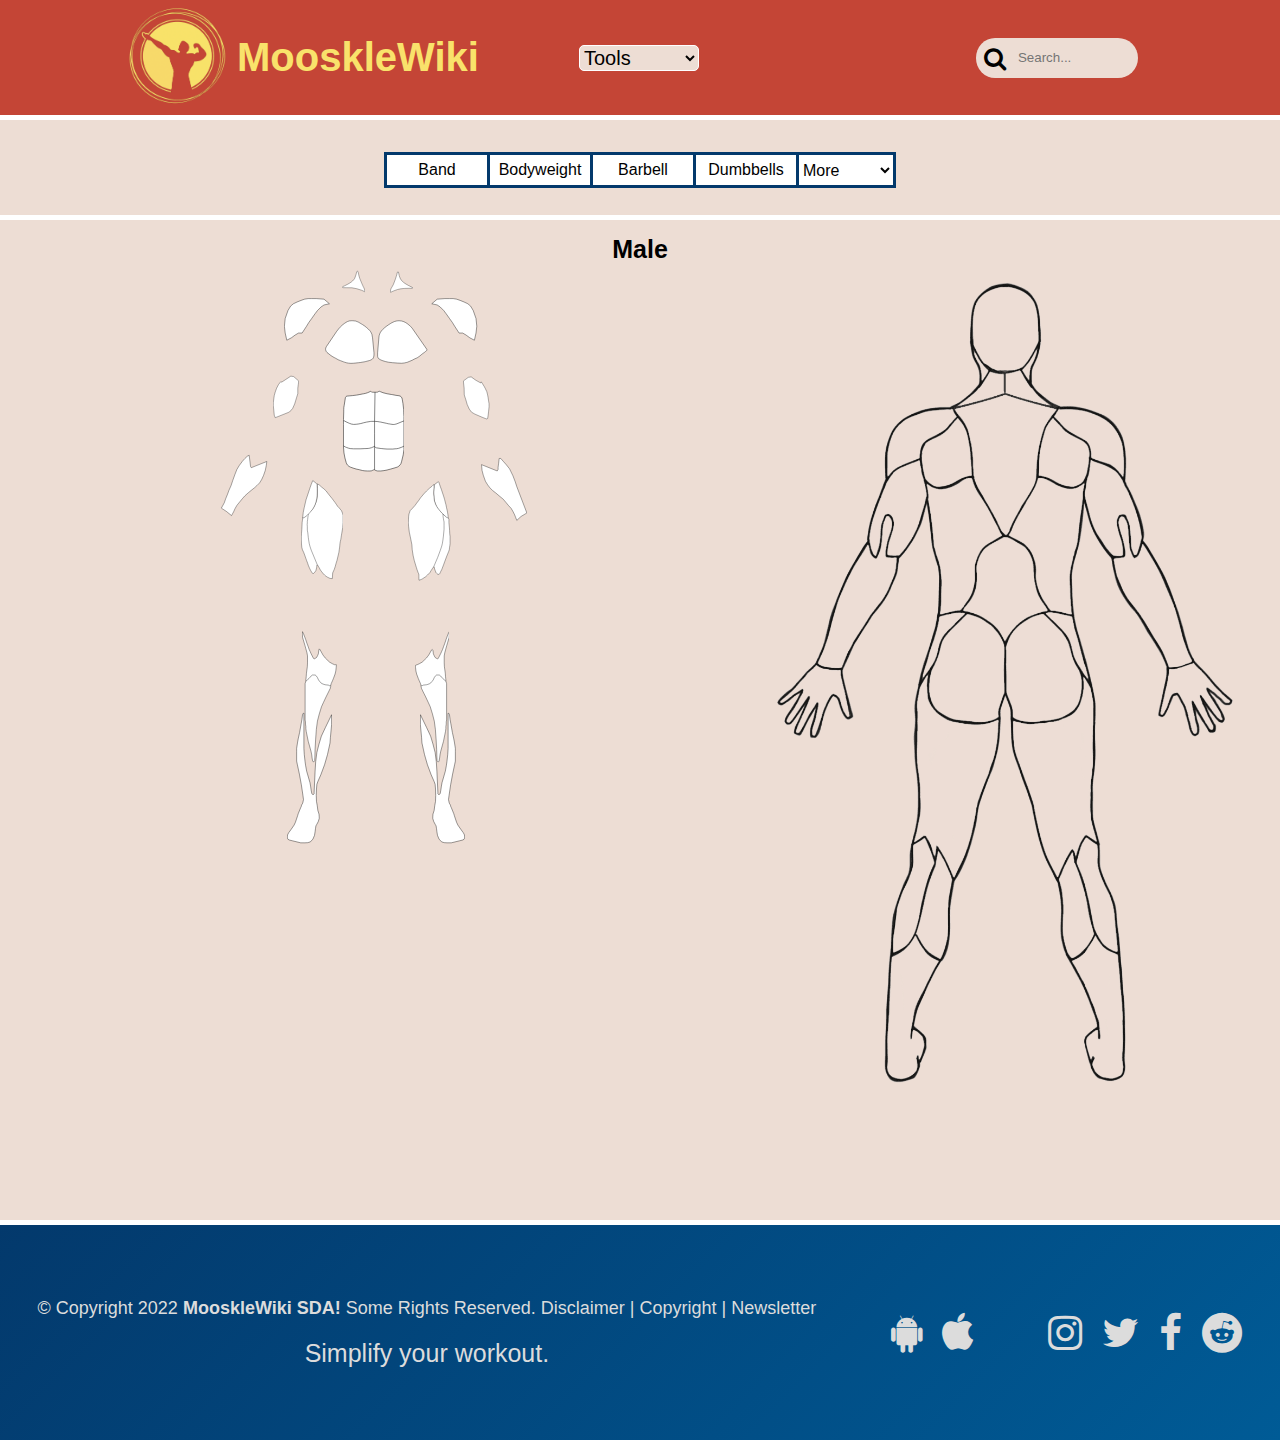
<file: index.html>
<!DOCTYPE html>
<html lang="en">
<head>
    <meta charset="UTF-8">
    <meta http-equiv="X-UA-Compatible" content="IE=edge">
    <meta name="viewport" content="width=device-width, initial-scale=1.0">
    <title>MooskleWiki</title>
    <link rel="icon" type="image/x-icon" href="./Screen_Shot_2022-08-16_at_16.37.59-removebg-preview.png">
    <link rel="stylesheet" href="./muscle.css">
    <link rel="stylesheet" href="https://cdnjs.cloudflare.com/ajax/libs/font-awesome/4.7.0/css/font-awesome.min.css">

</head>
<body>
    <div class="container">
        <header>
            <div class="logo">
                <div class="mnlogo">
                    <a href="./index.html"><img src="./Screen_Shot_2022-08-16_at_16.37.59-removebg-preview.png" alt="" class="MainLogo"></a>
                    <h1 style="color:#F9E26B; font-size: 40px;">MooskleWiki</h1>
                </div>
                <div class="menus">
                    <select name="" id="slct">
                        <option class="tools" value="">Tools</option>
                        <option class="tools" value="">Calorie</option>
                        <option class="tools" value="">Macro</option>
                    </select>
                </div>
            </div>
            <div class="searchContainer">
                <i style="font-size:24px" class="fa glass">&#xf002;</i>
                <input type="text" id="srch" placeholder="Search...">
            </div>
        </header>
        <main>
            <div class="topmain">
                
                <div class="type">
                    <div class="box">Band</div>
                    <div class="box">Bodyweight</div>
                    <div class="box">Barbell</div>
                    <div class="box">Dumbbells</div>
                    <select name="" class="BoxTwo">
                        <option value="">More</option>
                        <option value="">Featured</option>
                        <option value="">Ketllebells</option>
                        <option value="">Cables</option>
                        <option value="">Stretches</option>
                    </select>
                </div>
            </div>

            <div class="malefigures"> 
                <div class="sex">
                    <p class="huis pos">Male</p>
                </div>                
                
                <a href="./Traps.html">
                    <svg class="leftshouldermuscle" width="75" height="69" viewBox="0 0 75 69" fill="none"
                    xmlns="http://www.w3.org/2000/svg">
                    <path
                        d="M53 6L52.4594 3.11676C52.087 1.13064 49.5445 0.514237 48.3039 2.10931C48.1035 2.36693 47.9591 2.66355 47.88 2.98018L46 10.5L45.4653 12.6389C44.4904 16.5382 43.1632 20.3409 41.5 24C39.5104 27.3159 37.0523 30.3271 34.2017 32.9401L32.5 34.5L24.5 40L17.5 44L8.5 48.5L2.5 51C0.760554 51.9366 1.40632 54.5741 3.38172 54.6011L14.25 54.75L32.5 55C37.8262 55.6658 43.0963 56.7212 48.2681 58.1578L49.5 58.5L63.5178 62.8504C63.8389 62.95 64.1523 63.0725 64.4558 63.2171L73.5971 67.5701C74.0161 67.7696 74.5 67.4641 74.5 67L74.4515 66.6119C74.1509 64.2076 73.6657 61.8299 73 59.5L71 54.5L69 51L67.5 47.5L65 42L58 25L55.5 17L54 10.5L53 6Z"
                        fill="white" stroke="black" />
                    </svg>

                    <svg class="rightshouldermuscle" width="75" height="70" viewBox="0 0 75 70" fill="none"
                        xmlns="http://www.w3.org/2000/svg">
                        <path
                        d="M23 7L24.3731 2.60601C24.8021 1.23342 26.6609 1.03163 27.3744 2.28021C27.4576 2.42588 27.5181 2.58342 27.5538 2.74736L30 14L31.479 18.7329C32.1579 20.9053 33.057 23.0026 34.1623 24.9921C36.3644 28.9559 39.3503 32.4298 42.9383 35.2023L48.5 39.5L59.5 46L73.4124 52.9562C74.5078 53.5039 74.3583 55.1119 73.1808 55.4483C73.0609 55.4826 72.9367 55.5 72.8119 55.5H62L46.5 56L42.8133 56.2836C36.6191 56.7601 30.4858 57.8373 24.5 59.5L12 64L1.91037 68.5862C1.48403 68.78 1 68.4683 1 68V67.6401C1 65.2251 1.33657 62.822 2 60.5L4 55.5L6 52L8 48.5L11 43L17.5 26L20 18L22 11.5L23 7Z"
                        fill="white" stroke="black" />
                    </svg>
                </a>


                
                <a href="./Shoulders.html">
                    <svg class="leftshoulder" width="116" height="107" viewBox="0 0 116 107" fill="none"
                    xmlns="http://www.w3.org/2000/svg">
                    <path
                        d="M114 14L100.5 2.5L81 1H69.5H60.5L51.5 2.5L43 5.5L33 9.5L23.5 14L16.5 20L10 31L3 51L1 70.5L3 87.5L7 105.5L18.5 99.5L28 92.5L36.5 87.5H45.5L56.5 70.5L62 61.5L69.5 51L78 39L84 31L93 22L100.5 17L114 14Z"
                        fill="white" stroke="black" />
                    </svg>
                    <svg class="rightshoulder" width="116" height="107" viewBox="0 0 116 107" fill="none"
                        xmlns="http://www.w3.org/2000/svg">
                        <path
                            d="M2 14L15.5 2.5L35 1H46.5H55.5L64.5 2.5L73 5.5L83 9.5L92.5 14L99.5 20L106 31L113 51L115 70.5L113 87.5L109 105.5L97.5 99.5L88 92.5L79.5 87.5H70.5L59.5 70.5L54 61.5L46.5 51L38 39L32 31L23 22L15.5 17L2 14Z"
                            fill="white" stroke="black" />
                    </svg>
                </a>

                <a href="./Chest.html">
                    <svg class="boobs" width="255" height="108" viewBox="0 0 255 108" fill="none" xmlns="http://www.w3.org/2000/svg">
                        <path d="M29.4433 27.0186L3.35235 65.5878C0.272351 70.1409 0.971863 76.2596 5 80L12.5 86C15.824 88.6592 19.4197 90.9598 23.2271 92.8636L26.5 94.5L32.5 98L38.5 100.5L46.5 103.5L48.549 104.232C51.8408 105.407 55.2457 106.238 58.7091 106.71C62.5568 107.235 66.4523 107.314 70.3182 106.946L75 106.5L84 105.5L87.846 105.115C91.9433 104.706 96.0053 103.999 100 103C103.661 102.334 107.261 101.371 110.764 100.12L112.5 99.5L115.491 98.1403C117.135 97.3933 118.552 96.2266 119.602 94.7576C120.197 93.9239 120.665 93.0058 120.989 92.0339L121.221 91.3357C121.737 89.7887 122 88.1686 122 86.5379V81L118.396 43.6041C118.132 40.8718 117.666 38.163 117 35.5L116.483 33.9497C115.831 31.992 114.92 30.13 113.775 28.4129C112.927 27.1407 111.955 25.9555 110.874 24.8743L108 22L103 17.5L98.5 14L94 11L93.5796 10.7058C90.5307 8.57148 87.3288 6.66441 84 5L81.6075 3.80375C79.8744 2.93719 78.0516 2.2629 76.1718 1.79294C74.0652 1.2663 71.902 1 69.7306 1H68H65.411C63.8085 1 62.2108 1.17538 60.6464 1.52302C59.219 1.84021 57.8269 2.29915 56.4907 2.89301L56.0676 3.08108C54.6917 3.69259 53.3702 4.41986 52.1174 5.25505L48 8C44.3409 10.6612 40.9302 13.6483 37.8098 16.9247L36.2623 18.5496C33.7584 21.1786 31.4776 24.0114 29.4433 27.0186Z" fill="white"/>
                        <path d="M134.333 41.4776L131 81V89L131.099 89.9917C131.355 92.5462 132.669 94.8767 134.723 96.417C135.239 96.8046 135.796 97.1365 136.382 97.4072L142 100C147.321 101.995 152.822 103.47 158.428 104.405L159 104.5L168 105.5L181 106.5L191 107C195.324 106.667 199.609 105.938 203.799 104.82L205 104.5L211 102L217 99.5L222.5 96.5L227 94.5C228.983 93.8392 230.824 92.8134 232.429 91.4756L233 91L236 89L239.5 86C240.83 84.6699 242.288 83.4745 243.853 82.4311L244.5 82L247.5 80L250.5 77.5L252.708 75.7336C252.902 75.5785 253.075 75.3995 253.224 75.2009C253.986 74.1854 254.011 72.7963 253.287 71.7537L217 19.5L213.5 15.5L213.041 15.0414C211.017 13.0173 208.829 11.1638 206.5 9.5L201.5 6L201.216 5.82945C198.092 3.95541 194.687 2.59717 191.132 1.807L190.561 1.68025C188.526 1.22811 186.448 1 184.364 1C182.791 1 181.22 1.13 179.668 1.38867L178.69 1.55173C176.899 1.85012 175.135 2.2883 173.413 2.86226C171.144 3.61873 168.959 4.60751 166.892 5.81286L164 7.5L158.5 11L153.5 14.5L149 18L144 22.5L143.64 22.8599C141.225 25.2749 139.159 28.0146 137.5 31L136.369 33.5459C135.791 34.8462 135.326 36.1941 134.981 37.5746C134.661 38.8561 134.444 40.1613 134.333 41.4776Z" fill="white"/>
                        <path d="M29.4433 27.0186L3.35235 65.5878C0.272351 70.1409 0.971863 76.2596 5 80L12.5 86C15.824 88.6592 19.4197 90.9598 23.2271 92.8636L26.5 94.5L32.5 98L38.5 100.5L46.5 103.5L48.549 104.232C51.8408 105.407 55.2457 106.238 58.7091 106.71C62.5568 107.235 66.4523 107.314 70.3182 106.946L75 106.5L84 105.5L87.846 105.115C91.9433 104.706 96.0053 103.999 100 103C103.661 102.334 107.261 101.371 110.764 100.12L112.5 99.5L115.491 98.1403C117.135 97.3933 118.552 96.2266 119.602 94.7576C120.197 93.9239 120.665 93.0058 120.989 92.0339L121.221 91.3357C121.737 89.7887 122 88.1686 122 86.5379V81L118.396 43.6041C118.132 40.8718 117.666 38.163 117 35.5L116.483 33.9497C115.831 31.992 114.92 30.13 113.775 28.4129C112.927 27.1407 111.955 25.9555 110.874 24.8743L108 22L103 17.5L98.5 14L94 11L93.5796 10.7058C90.5307 8.57148 87.3288 6.66441 84 5L81.6075 3.80375C79.8744 2.93719 78.0516 2.2629 76.1718 1.79294C74.0652 1.2663 71.902 1 69.7306 1H68H65.411C63.8085 1 62.2108 1.17538 60.6464 1.52302C59.219 1.84021 57.8269 2.29915 56.4907 2.89301L56.0676 3.08108C54.6917 3.69259 53.3702 4.41986 52.1174 5.25505L48 8C44.3409 10.6612 40.9302 13.6483 37.8098 16.9247L36.2623 18.5496C33.7584 21.1786 31.4776 24.0114 29.4433 27.0186Z" stroke="black"/>
                        <path d="M134.333 41.4776L131 81V89L131.099 89.9917C131.355 92.5462 132.669 94.8767 134.723 96.417C135.239 96.8046 135.796 97.1365 136.382 97.4072L142 100C147.321 101.995 152.822 103.47 158.428 104.405L159 104.5L168 105.5L181 106.5L191 107C195.324 106.667 199.609 105.938 203.799 104.82L205 104.5L211 102L217 99.5L222.5 96.5L227 94.5C228.983 93.8392 230.824 92.8134 232.429 91.4756L233 91L236 89L239.5 86C240.83 84.6699 242.288 83.4745 243.853 82.4311L244.5 82L247.5 80L250.5 77.5L252.708 75.7336C252.902 75.5785 253.075 75.3995 253.224 75.2009C253.986 74.1854 254.011 72.7963 253.287 71.7537L217 19.5L213.5 15.5L213.041 15.0414C211.017 13.0173 208.829 11.1638 206.5 9.5L201.5 6L201.216 5.82945C198.092 3.95541 194.687 2.59717 191.132 1.807L190.561 1.68025C188.526 1.22811 186.448 1 184.364 1C182.791 1 181.22 1.13 179.668 1.38867L178.69 1.55173C176.899 1.85012 175.135 2.2883 173.413 2.86226C171.144 3.61873 168.959 4.60751 166.892 5.81286L164 7.5L158.5 11L153.5 14.5L149 18L144 22.5L143.64 22.8599C141.225 25.2749 139.159 28.0146 137.5 31L136.369 33.5459C135.791 34.8462 135.326 36.1941 134.981 37.5746C134.661 38.8561 134.444 40.1613 134.333 41.4776Z" stroke="black"/>
                    </svg>
                </a>

                

                <a href="./Biceps.html">
                    <svg class="leftbicep" width="83" height="134" viewBox="0 0 83 134" fill="none"
                    xmlns="http://www.w3.org/2000/svg">
                    <path
                    d="M56.5 1L65.5 2.5L81.5 16.5L80 27.5L78.5 39V56.5L75 67.5L72 77.5L68.5 89L62 103.5L52 114.5L7 132.5L4 124.5L2.5 108.5L1 94.5V85L2.5 73L4 62.5L7 51.5L11.5 39L17.5 27.5L25 18L27.5 20L56.5 1Z"
                    fill="white" stroke="black" />
                    </svg>

                    <svg class="rightbicep" width="82" height="134" viewBox="0 0 82 134" fill="none"
                        xmlns="http://www.w3.org/2000/svg">
                        <path
                            d="M16.5 2.5L25.5 1L40 11.5L55.5 20L57 16.5L61 22.5L66 30.5L69.5 37L74.5 47.5L77 57.5L78.5 66L80 76L81.5 85V94.5L80 108.5L78.5 122L77 131L74.5 132.5L69.5 131L59.5 127L48 122L37.5 117.5L27 111.5L19.5 101.5L13 87L9 73L4 57.5L3.5 35.5L1 14L16.5 2.5Z"
                            fill="white" stroke="black" />
                    </svg>
                </a>

                <a href="./boobs.html">
                    <svg class="sixpack" width="127" height="168" viewBox="0 0 127 168" fill="none"
                    xmlns="http://www.w3.org/2000/svg">
                    <path
                        d="M125 133.5L121.5 148C120.557 152.715 117.427 156.701 113.069 158.734L112.5 159L106 161L99 163L91.5 165L91.3523 165.034C87.1234 166.01 82.8273 166.667 78.5 167H72.5L71.182 166.854C69.1035 166.623 67.1331 165.806 65.5 164.5H64.7533C63.6184 164.5 62.5172 164.886 61.631 165.595C60.8922 166.186 60.0009 166.555 59.0606 166.66L56 167H51C47.3408 167 43.689 166.671 40.0888 166.016L40 166L34.5 164.5L27.5 163L21 161L15.5 159C11.1172 157.435 7.78394 153.815 6.58478 149.318L6.5 149L4 140L2 129.5L1 117V115V70.5V62.5V60.5L1.5 44.5V39.6098C1.5 36.5458 1.83533 33.491 2.5 30.5L4.95413 14.9572C5.26848 12.9663 6.98447 11.5 9 11.5L14 11L19.5 10.5L28 9.5L33.5 8.5L41 7L42.7862 6.70231C45.5888 6.2352 48.3396 5.49765 51 4.5L57.2408 1.82539C57.6671 1.64267 58.162 1.82394 58.3695 2.23882C58.4542 2.40835 58.5917 2.54582 58.7612 2.63059L59.6709 3.08541C60.2162 3.35806 60.8174 3.5 61.4271 3.5H66.5H69.4794C69.8259 3.5 70.1718 3.47137 70.5136 3.4144L72.1674 3.13878C72.7018 3.0497 73.1814 2.75815 73.5065 2.32468C74.0896 1.54724 75.1288 1.26946 76.022 1.65227L78 2.5L83 4.5C88.6587 6.1643 94.4346 7.40017 100.279 8.19711L102.5 8.5L110 10L116.027 10.7233C119.79 11.1748 122.709 14.2216 123 18L124.5 27L126 40V46L126.5 53.5V61.5V63V115.5V122.5L125 133.5Z"
                        fill="white" />
                    <path
                        d="M66.5 3.5H69.4794C69.8259 3.5 70.1718 3.47137 70.5137 3.4144L72.1674 3.13878C72.7018 3.0497 73.1814 2.75815 73.5065 2.32468V2.32468C74.0896 1.54724 75.1288 1.26946 76.022 1.65227L78 2.5L83 4.5V4.5C88.6587 6.1643 94.4346 7.40017 100.279 8.19711L102.5 8.5L110 10L116.027 10.7233C119.79 11.1748 122.709 14.2216 123 18V18L124.5 27L126 40V46L126.5 53.5V61.5V63M66.5 3.5L65.5 64M66.5 3.5H61.4271C60.8174 3.5 60.2162 3.35806 59.6709 3.08541L58.7612 2.63059C58.5917 2.54582 58.4542 2.40835 58.3695 2.23882V2.23882C58.162 1.82394 57.6672 1.64267 57.2408 1.82539L51 4.5V4.5C48.3396 5.49765 45.5888 6.2352 42.7862 6.70231L41 7L33.5 8.5L28 9.5L19.5 10.5L14 11L9 11.5V11.5C6.98447 11.5 5.26848 12.9663 4.95413 14.9572L2.5 30.5V30.5C1.83533 33.491 1.5 36.5458 1.5 39.6098V44.5L1 60.5V62.5M65.5 164.5H64.7533C63.6184 164.5 62.5172 164.886 61.631 165.595V165.595C60.8922 166.186 60.0009 166.555 59.0606 166.66L56 167H51V167C47.3408 167 43.689 166.671 40.0888 166.016L40 166L34.5 164.5L27.5 163L21 161L15.5 159V159C11.1172 157.435 7.78394 153.815 6.58478 149.318L6.5 149L4 140L2 129.5L1 117V115M65.5 164.5V164.5C67.1331 165.806 69.1035 166.623 71.182 166.854L72.5 167H78.5V167C82.8273 166.667 87.1234 166.01 91.3523 165.034L91.5 165L99 163L106 161L112.5 159L113.069 158.734C117.427 156.701 120.557 152.715 121.5 148V148L125 133.5L126.5 122.5V115.5M65.5 164.5V116M65.5 116L65.2546 116.061C64.0913 116.352 62.9774 116.814 61.9492 117.43V117.43C61.3177 117.809 60.6531 118.13 59.9636 118.389L59.1271 118.702C57.7128 119.233 56.2477 119.616 54.7548 119.845L53.2631 120.075C51.4238 120.358 49.5655 120.5 47.7045 120.5H45.5L35.5 121H22.5H22.0356C19.6815 121 17.3304 120.833 15 120.5V120.5L11 119.5L7 118L5.34082 117.378C3.78821 116.796 2.32655 115.995 1 115V115M65.5 116L66.2122 116.89C67.0476 117.934 68.2027 118.676 69.5 119V119V119C72.4963 119.666 75.536 120.118 78.5962 120.354L80.5 120.5L85 121L91.5 121.5H103.5L108 121V121C110.323 121 112.637 120.697 114.882 120.098L115.982 119.805C117.99 119.269 119.947 118.558 121.831 117.679L126.5 115.5M65.5 116V90V64M1 115V70.5V62.5M126.5 115.5V63M65.5 64H58.5L57.1062 64.1267C54.3729 64.3752 51.6627 64.8343 49 65.5V65.5L42.5 67L37 68.5L31.5 69.5L27.5 70V70C25.8406 70.3319 24.1447 70.443 22.4562 70.3304L21.8367 70.2891C18.9691 70.0979 16.1596 69.3907 13.5432 68.2015L12 67.5L6.5 65L2.87416 62.9856C2.30085 62.6671 1.65584 62.5 1 62.5V62.5M65.5 64H66.4587C68.4828 64 70.5035 64.1672 72.5 64.5V64.5L75.5 65L78.5 65.5L83 66.5L90 68L94 69L96.7174 69.3397C97.5712 69.4464 98.4156 69.6187 99.243 69.8551V69.8551C100.74 70.283 102.29 70.5 103.847 70.5H104.186C106.052 70.5 107.908 70.2276 109.696 69.6913L112 69L126.5 63"
                        stroke="black" />
                    </svg>
                </a>
            

                <a href="./Forearms.html">
                    <svg class="leftforearm" width="134" height="177" viewBox="0 0 134 177" fill="none" xmlns="http://www.w3.org/2000/svg">
                        <path d="M85.5 33.5L81.5 1L76 4L69 10.5L61.5 19L53 30.5L46 42L40.5 56L34 74L29 89L23 102.5L19 113.5L13.5 127L9.5 138.5L1 154L15 163L30.5 175.5L34 169L36.5 164.5L40.5 155.5L46 146L54.5 135.5L61.5 127L69 118.5L79 109.5L87.5 102.5L97 95L103.5 89L111.5 81L117.5 71.5L123 59.5L128 45L131 30.5L132.5 19L87.5 37L85.5 33.5Z" fill="white" stroke="black"/>
                        </svg>
    
                    <svg class="rightforearm" width="131" height="177" viewBox="0 0 131 177" fill="none" xmlns="http://www.w3.org/2000/svg">
                        <path d="M50 14L51.5 0.5H56L63 8.5L71.5 18L81 30L90.5 49.5L97 66.5L101.5 80.5L130 155L113.5 165L101.5 176L98.5 168.5L95.5 160.5L90.5 150.5L85.5 142L78 134L71.5 126L63 116L51.5 106.5L41.5 98L33 91.5L25.5 84L19 75.5L12.5 65L6.5 48L3 34.5L1.5 18L46 36L48.5 31.5V25.5L50 14Z" fill="white" stroke="black"/>
                        </svg>
                </a> 
                <!-- <svg class="lefthand" width="100" height="132" viewBox="0 0 100 132" fill="none"
                    xmlns="http://www.w3.org/2000/svg">
                    <path
                        d="M74 3L70.5 1L67.5 5.5L63.5 11.5L61 16L59 20.5L56.5 25L53.5 29.5L52 31.5L49.5 34L45.5 37L42.5 38.5L35.5 41L27 46L19.5 52L13.5 57L8.5 62L5 64.5L2.5 66L1.5 67L1 68V69L1.5 70.5H13H16L19 69L21 67.5L23 66.5L24.5 65.5L26.5 64.5L28 64V67V75.5L27.5 77.5L26 80L20.5 87.5L15.5 94.5L11 104.5L9.5 109.5L9 111.5L8.5 113L8 115L7.5 117V119L8 120L9 121L10 121.5H11H11.5L12.5 121L13.5 120.5L14.5 119.5L16 116L17 113.5L18 111.5L20 107.5L21.5 105L23.5 102L25 99.5L28 95L29 93L30.5 91L31 90L31.5 89.5L32 89L32.5 88.5H33L33.5 89L34 90L33.5 91L33 92L32.5 93L29.5 97.5L28 100.5L26.5 103.5L24.5 106.5L23 111L21.5 114.5L19.5 119.5L18.5 123.5L17.5 126V128L18 130L19 131L20.5 131.5H21.5H23L24 131L25 130L25.5 129.5L26 128.5L26.5 127.5L28 124.5L32 117L35.5 110L38 104L41 99L42 97L42.5 96L43 95L43.5 94.5L44 94H45L45.5 94.5V95L45 96L44.5 97.5L42.5 102.5L41 107L38 114L35.5 119.5L34 123L33 125L32.5 127V128V129L33 130.5L34 131H35.5H36.5H37.5L39 130L40 129L41 127.5L41.5 126.5L43.5 123.5L45 120.5L47 117L48 115L49.5 112.5L51.5 110L52.5 108L53 106L53.5 104L54.5 101L55 99L55.5 98L56 97L57 96L58 95.5L59 95L60 94.5H61L61.5 95L62 96V97V98L61 103L59.5 107.5L58.5 110.5L57.5 113L56.5 115L56 117V117.5V118V118.5V119V119.5V120V120.5V121V121.5L56.5 122L57 122.5H57.5H58H58.5H59H59.5L60.5 122L61.5 120.5L62 119.5L65 115L68 109L70.5 103.5L74.5 94.5L77.5 86.5L81 77.5L82.5 71.5L83.5 66.5L85 56.5L86 51.5L87 47L88.5 41L89.5 38L91 35L94.5 28.5L97 25L98.5 22.5L99 21.5L97 20L94 17L90.5 14L87.5 12L84 9.5L81 7.5L77.5 5L74 3Z"
                        fill="white" stroke="black" />
                </svg>  -->

                 <!-- <svg class="righthand" width="100" height="132" viewBox="0 0 100 132" fill="none"
                    xmlns="http://www.w3.org/2000/svg">
                    <path
                        d="M26 3L29.5 1L32.5 5.5L36.5 11.5L39 16L41 20.5L43.5 25L46.5 29.5L48 31.5L50.5 34L54.5 37L57.5 38.5L64.5 41L73 46L80.5 52L86.5 57L91.5 62L95 64.5L97.5 66L98.5 67L99 68V69L98.5 70.5H87H84L81 69L79 67.5L77 66.5L75.5 65.5L73.5 64.5L72 64V67V75.5L72.5 77.5L74 80L79.5 87.5L84.5 94.5L89 104.5L90.5 109.5L91 111.5L91.5 113L92 115L92.5 117V119L92 120L91 121L90 121.5H89H88.5L87.5 121L86.5 120.5L85.5 119.5L84 116L83 113.5L82 111.5L80 107.5L78.5 105L76.5 102L75 99.5L72 95L71 93L69.5 91L69 90L68.5 89.5L68 89L67.5 88.5H67L66.5 89L66 90L66.5 91L67 92L67.5 93L70.5 97.5L72 100.5L73.5 103.5L75.5 106.5L77 111L78.5 114.5L80.5 119.5L81.5 123.5L82.5 126V128L82 130L81 131L79.5 131.5H78.5H77L76 131L75 130L74.5 129.5L74 128.5L73.5 127.5L72 124.5L68 117L64.5 110L62 104L59 99L58 97L57.5 96L57 95L56.5 94.5L56 94H55L54.5 94.5V95L55 96L55.5 97.5L57.5 102.5L59 107L62 114L64.5 119.5L66 123L67 125L67.5 127V128V129L67 130.5L66 131H64.5H63.5H62.5L61 130L60 129L59 127.5L58.5 126.5L56.5 123.5L55 120.5L53 117L52 115L50.5 112.5L48.5 110L47.5 108L47 106L46.5 104L45.5 101L45 99L44.5 98L44 97L43 96L42 95.5L41 95L40 94.5H39L38.5 95L38 96V97V98L39 103L40.5 107.5L41.5 110.5L42.5 113L43.5 115L44 117V117.5V118V118.5V119V119.5V120V120.5V121V121.5L43.5 122L43 122.5H42.5H42H41.5H41H40.5L39.5 122L38.5 120.5L38 119.5L35 115L32 109L29.5 103.5L25.5 94.5L22.5 86.5L19 77.5L17.5 71.5L16.5 66.5L15 56.5L14 51.5L13 47L11.5 41L10.5 38L9 35L5.5 28.5L3 25L1.5 22.5L1 21.5L3 20L6 17L9.5 14L12.5 12L16 9.5L19 7.5L22.5 5L26 3Z"
                        fill="white" stroke="black" />
                  -->
                </svg>
                 

                 <a href="./Quads.html">
                    <svg class="leftthigh" width="130" height="303" viewBox="0 0 130 303" fill="none" xmlns="http://www.w3.org/2000/svg">
                        <path d="M50 14V11L52.5 12L57.5 15.5L63.5 21L70 26L77.5 33L83 40.5L95.5 56L100 62L104.5 68L109 74.5L112.5 80L117 84.5L120.5 88.5L124.5 93.5L126.5 98L128 102.5L129.5 108V119.5V130L129 136L128.5 145.5L125.5 163L124.5 169L123.5 175.5L122.5 182L121 188.5L120 194L119.5 199.5L119 205.5L118 212L116.5 222.5L114 233L111 246L108 255.5L105.5 265L102.5 274L98.5 283L97.5 285L96.5 302.5H92L87 301L82 298.5L77 295.5L73 292L69 288L64 282L61 278L58.5 274L56.5 270L55 267.5L53.5 265L52 262.5L50.5 261H49L48.5 265.5L48 269.5L47 273.5L46 277L45.5 278.5L44.5 280L43.5 281.5L42.5 283L40.5 285L39 286.5L37 287L35.5 286.5L33 283L30 278L28 274L26.5 271L25 267.5L23 263L20.5 255.5L17.5 247.5L15 240.5L12 232L8.5 222.5L4.5 214L2.5 206.5L1.5 196L1 183.5V174L1.5 164L2.5 152L3 141.5L3.5 130L4.5 122.5L5.5 114.5L9.5 113L15 109.5L23 103L28 97L32.5 92L38 85L43 75.5L46 68L48 62L50 51L50.5 41V25V19.5L50 14Z" fill="white"/>
                        <path d="M23 103L28 97L32.5 92L38 85L43 75.5L46 68L48 62L50 51L50.5 41V25V19.5L50 14V11L52.5 12L57.5 15.5L63.5 21L70 26L77.5 33L83 40.5L95.5 56L100 62L104.5 68L109 74.5L112.5 80L117 84.5L120.5 88.5L124.5 93.5L126.5 98L128 102.5L129.5 108V119.5V130L129 136L128.5 145.5L125.5 163L124.5 169L123.5 175.5L122.5 182L121 188.5L120 194L119.5 199.5L119 205.5L118 212L116.5 222.5L114 233L111 246L108 255.5L105.5 265L102.5 274L98.5 283L97.5 285L96.5 302.5H92L87 301L82 298.5L77 295.5L73 292L69 288L64 282L61 278L58.5 274L56.5 270L55 267.5L53.5 265L52 262.5L50.5 261M23 103L15 109.5L9.5 113L5.5 114.5L4.5 122.5L3.5 130L3 141.5L2.5 152L1.5 164L1 174V183.5L1.5 196L2.5 206.5L4.5 214L8.5 222.5L12 232L15 240.5L17.5 247.5L20.5 255.5L23 263L25 267.5L26.5 271L28 274L30 278L33 283L35.5 286.5L37 287L39 286.5L40.5 285L42.5 283L43.5 281.5L44.5 280L45.5 278.5L46 277L47 273.5L48 269.5L48.5 265.5L49 261H50.5M23 103L22 108L21 115.5L20.5 120.5L19.5 126.5V131L19 136L19.5 143V153.5L21 162L22.5 176L23.5 183.5L25.5 195.5L27.5 203L31.5 215L50.5 261" stroke="black"/>
                        <path d="M47.6677 10.0996L36.6323 1.10779C36.5467 1.03807 36.4397 1 36.3294 1C36.1309 1 35.953 1.12221 35.8818 1.30741L31 14L28 22.5L20.5 45L15.5 60L10 84L7 98.5L5.10093 115.117C5.04715 115.587 5.41522 116 5.88892 116C5.96261 116 6.03595 115.99 6.10681 115.969L7.60638 115.541C8.86031 115.183 10.047 114.621 11.1192 113.879L16 110.5L19.5 107.5C22.4954 104.837 25.2778 101.944 27.8216 98.8476L35.5 89.5C38.8203 84.8515 41.5474 79.8067 43.6179 74.4826L44 73.5C45.9951 68.1798 47.4581 62.6749 48.3676 57.0662L48.7194 54.8968C49.5718 49.6408 50 44.3247 50 39V24.5L49.5292 16.0262C49.5098 15.6763 49.525 15.3252 49.5745 14.9783C49.8385 13.1302 49.1149 11.2788 47.6677 10.0996Z" fill="white" stroke="black"/>
                        </svg>
    
                    <svg class="rightthigh" width="130" height="306" viewBox="0 0 130 306" fill="none" xmlns="http://www.w3.org/2000/svg">
                            <path d="M81.2894 10.3861L92.3321 1.79723C93.195 1.12613 94.4561 1.41219 94.9449 2.38989C94.9816 2.4632 95.013 2.53903 95.0389 2.61679L95.5 4L96.5 7.5C97.4984 9.8296 98.3088 12.2353 98.9235 14.6942L99 15L102.5 24.5L109.5 45.5L112.5 55.5L114.5 63.5L116.5 71L117.5 75.5L118.5 80.5L119.5 85L121 91.5L122 97L123 103.5L123.5 108.5L123.965 112.687C123.988 112.893 123.966 113.102 123.9 113.299C123.672 113.985 122.968 114.394 122.258 114.252L121.58 114.116C121.2 114.04 120.846 113.866 120.555 113.61L117 110.5L111.5 106L107.5 102L102.5 97C101.5 96 99 93 98.5 92.5C98.1 92.1 96 89.3333 95 88L92 84L88 78L87.6213 77.2426C86.2089 74.4178 84.9987 71.4962 84 68.5C82.3392 64.182 81.1976 59.6818 80.5993 55.0943L80 50.5L79 35.5L79.5 25.5L80.5 16.5V12C80.5 11.369 80.7913 10.7734 81.2894 10.3861Z" fill="white" stroke="black"/>
                            <path d="M37 303.5L34 304.5L33.5 299V294V288.5L33 285L31.5 282L28 272.5L25.5 264.5L19.5 244.5L16 229.5L13 211L12 195.5L9 180.5L7 170.5L4 156.5L2 140L1 128L1.5 116.5L2 107.5L3 100.5L5.5 94.5L6 91L12.5 84.5L21.5 74.5L26.5 67.5L33 59L38.5 51L48.5 39L57 30L66 21.5L73.5 15.5L77 12L79 10.5L80.5 10L80 21L79 31.5V39.5L80 47.5L80.5 54L81.5 61L83.5 66.5L85.5 72L91.5 82.5L103.5 97L107.5 100.75L111.5 104.5L119 111L124.5 113.5L126 117V127.5L127.5 143.5L128 151.5L128.5 161.5L129.5 170V191.5L129 196.5L128 203L127 211L125 216.5L119.5 230L113.5 246L109.5 257L105.5 267.5L103.5 272.5L101 277L99.5 280.5L98 283.5L96 286L94 286.5L91.5 286L88.5 283.5L86.5 281.5L84 275.5L82 270L80.5 263.5H79L75.5 268L71 275L67 281.5L60 288.5L54 294L44 300.5L41 302L37 303.5Z" fill="white"/>
                            <path d="M79 263.5L75.5 268L71 275L67 281.5L60 288.5L54 294L44 300.5L41 302L37 303.5L34 304.5L33.5 299V294V288.5L33 285L31.5 282L28 272.5L25.5 264.5L19.5 244.5L16 229.5L13 211L12 195.5L9 180.5L7 170.5L4 156.5L2 140L1 128L1.5 116.5L2 107.5L3 100.5L5.5 94.5L6 91L12.5 84.5L21.5 74.5L26.5 67.5L33 59L38.5 51L48.5 39L57 30L66 21.5L73.5 15.5L77 12L79 10.5L80.5 10L80 21L79 31.5V39.5L80 47.5L80.5 54L81.5 61L83.5 66.5L85.5 72L91.5 82.5L103.5 97L107.5 100.75M79 263.5H80.5L82 270L84 275.5L86.5 281.5L88.5 283.5L91.5 286L94 286.5L96 286L98 283.5L99.5 280.5L101 277L103.5 272.5L105.5 267.5L109.5 257L113.5 246L119.5 230L125 216.5L127 211L128 203L129 196.5L129.5 191.5V170L128.5 161.5L128 151.5L127.5 143.5L126 127.5V117L124.5 113.5L119 111L111.5 104.5L107.5 100.75M79 263.5L91.5 234L99.5 212.5L104 199L106 190.5L107.5 180.5L109 168.5L111 148V136.5V125L110 121L109 115L108 108.5V104L107.5 100.75" stroke="black"/>
                            </svg>
                 </a>

                <svg class="leftkalf" width="94" height="357" viewBox="0 0 94 357" fill="none"
                    xmlns="http://www.w3.org/2000/svg">
                    <path
                        d="M1 2L3.5 6.5L6.5 14L10 23.5L13.5 34L16.5 42L19.5 50.5L22 56L24.5 61.5L28 68.5L29.5 71.5L31.5 75L32.5 76H33.5L34.5 75.5L36.5 74.5L38 73.5L39.5 72.5L40.5 71L42.5 67L44.5 62.5L45 57.5L46 52L47 49L48.5 50.5L49.5 52L57 65.5L63.5 74L75 85L83 89.5L88.5 92H91.5H93.5V94L93 100L92 109L90 117.5L85.5 129.5L83 135.5L79.5 143.5L78 148.5V151.5L76.5 157.5L74.5 161L73.5 163.5L65.5 179.5L58 195.5L53 206.5L47 226L42 245.5L39 268L37 296.5L35.5 323.5L35 343.5L34.5 351V353L33.5 355L32.5 356H30.5L29 354.5L27.5 346L26.5 337.5L24.5 327.5L17 300.5L13 281L11.5 273.5L10.5 266V260.5L9.5 253.5V247.5L8.5 242.5V143.5L10.5 136.5V135V133L11 129L11.5 124L12 116.5L12.5 112L14.5 97.5L15 87V68L13.5 59.5L10.5 48.5L8 39.5L5.5 31L1.5 17.5L1 9V2Z"
                        fill="white" />
                    <path
                        d="M78 148.5L79.5 143.5L83 135.5L85.5 129.5L90 117.5L92 109L93 100L93.5 94V92H91.5H88.5L83 89.5L75 85L63.5 74L57 65.5L49.5 52L48.5 50.5L47 49L46 52L45 57.5L44.5 62.5L42.5 67L40.5 71L39.5 72.5L38 73.5L36.5 74.5L34.5 75.5L33.5 76H32.5L31.5 75L29.5 71.5L28 68.5L24.5 61.5L22 56L19.5 50.5L16.5 42L13.5 34L10 23.5L6.5 14L3.5 6.5L1 2V9L1.5 17.5L5.5 31L8 39.5L10.5 48.5L13.5 59.5L15 68V87L14.5 97.5L12.5 112L12 116.5L11.5 124L11 129L10.5 133V135V136.5M78 148.5L77 149.5H75.5L74 148.5L71.5 147.5L67 147L63 146.5L59.5 145.5L54.5 143.5L51.5 141.5L48.5 138L45 133.5L42 127L38.5 122C37.6667 121.333 35.9 120 35.5 120C35.1 120 30.6667 120 28.5 120L25 122.5L22 126L19 129.5L15.5 132.5L11.5 136L10.5 136.5M78 148.5V151.5L76.5 157.5L74.5 161L73.5 163.5L65.5 179.5L58 195.5L53 206.5L47 226L42 245.5L39 268L37 296.5L35.5 323.5L35 343.5L34.5 351V353L33.5 355L32.5 356H30.5L29 354.5L27.5 346L26.5 337.5L24.5 327.5L17 300.5L13 281L11.5 273.5L10.5 266V260.5L9.5 253.5V247.5L8.5 242.5V143.5L10.5 136.5"
                        stroke="black" />
                </svg>

                <svg class="rightkalf" width="94" height="357" viewBox="0 0 94 357" fill="none"
                    xmlns="http://www.w3.org/2000/svg">
                    <path
                        d="M93.5 2L91 6.5L88 14L84.5 23.5L81 34L78 42L75 50.5L72.5 56L70 61.5L66.5 68.5L65 71.5L63 75L62 76H61L60 75.5L58 74.5L56.5 73.5L55 72.5L54 71L52 67L50 62.5L49.5 57.5L48.5 52L47 50.5L45 52L44.5 53L37.5 65.5L31 74L19.5 85L11.5 89.5L6 92L3 93L1 94V95.5L1.5 100L2.5 109L4.5 117.5L9 129.5L11.5 135.5L15 143.5L16.5 148.5V151.5L18 157.5L20 161L21 163.5L29 179.5L36.5 195.5L41.5 206.5L47.5 226L52.5 245.5L55.5 268L57.5 296.5L59 323.5L59.5 343.5L60 351V353L61 355L62 356H64L65.5 354.5L67 346L68 337.5L70 327.5L77.5 300.5L81.5 281L83 273.5L84 266V260.5L85 253.5V247.5L86 242.5V143.5L84 136.5V135V133L83.5 129L83 124L82.5 116.5L82 112L80 97.5L79.5 87V68L81 59.5L84 48.5L86.5 39.5L89 31L93 17.5L93.5 9V2Z"
                        fill="white" />
                    <path
                        d="M16.5 148.5L15 143.5L11.5 135.5L9 129.5L4.5 117.5L2.5 109L1.5 100L1 95.5V94L3 93L6 92L11.5 89.5L19.5 85L31 74L37.5 65.5L44.5 53L45 52L47 50.5L48.5 52L49.5 57.5L50 62.5L52 67L54 71L55 72.5L56.5 73.5L58 74.5L60 75.5L61 76H62L63 75L65 71.5L66.5 68.5L70 61.5L72.5 56L75 50.5L78 42L81 34L84.5 23.5L88 14L91 6.5L93.5 2V9L93 17.5L89 31L86.5 39.5L84 48.5L81 59.5L79.5 68V87L80 97.5L82 112L82.5 116.5L83 124L83.5 129L84 133V135V136.5M16.5 148.5L17.5 149.5H19L20.5 148.5L23 147.5L27.5 147L31.5 146.5L35 145.5L40 143.5L43 141.5L46 138L49.5 133.5L52.5 127L56 122C56.8333 121.333 58.6 120 59 120C59.4 120 63.8333 120 66 120L69.5 122.5L72.5 126L75.5 129.5L79 132.5L83 136L84 136.5M16.5 148.5V151.5L18 157.5L20 161L21 163.5L29 179.5L36.5 195.5L41.5 206.5L47.5 226L52.5 245.5L55.5 268L57.5 296.5L59 323.5L59.5 343.5L60 351V353L61 355L62 356H64L65.5 354.5L67 346L68 337.5L70 327.5L77.5 300.5L81.5 281L83 273.5L84 266V260.5L85 253.5V247.5L86 242.5V143.5L84 136.5"
                        stroke="black" />
                </svg> 

                <a href="./Calves.html">
                    <svg class="rightleg" width="114" height="332" viewBox="0 0 114 332" fill="none"
                    xmlns="http://www.w3.org/2000/svg">
                    <path
                        d="M43 91V1L41.5 1.5L40.5 2.5L39.5 5L38 17L36 28L32 50.5L28.5 66.5L27 74.5L24.5 90.5V99V123L26.5 132.5L31.5 156L36.5 183L38.5 196.5L40.5 210L42 221L40 230L38.5 232.5L37 235L36.5 238L35 241L28.5 257L27 262L21.5 278.5L18 286L10 297.5L4.5 305L2 309.5L1 313.5V319L2.5 322L6.5 324L14.5 326L35 331H45.5L53 330.5L59.5 328.5L66 321.5L70 312L71.5 302.5L72.5 295L73.5 288L75.5 284.5L79.5 277L82 269V265L81.5 258L78.5 248.5L77 236.5L75 225.5L74.5 210.5L75 194L76 182L78.5 175L86 158L95.5 132.5L103 106.5L109.5 77L110.5 62.5L113.5 30.5V5L97.5 38L87.5 59.5L81.5 79.5L76 101L73 124.5L71.5 148.5L69 202.5V206L67.5 208H65.5L64 207L63 205L61.5 197L60 186.5L58.5 178L50 148.5L47.5 135L46 124.5L44 106.5L43 91Z"
                        fill="white" stroke="black" />
                    </svg> 

                    <svg class="leftleg" width="114" height="332" viewBox="0 0 114 332" fill="none"
                    xmlns="http://www.w3.org/2000/svg">
                    <path
                        d="M71.5 91V1L73 1.5L74 2.5L75 5L76.5 17L78.5 28L82.5 50.5L86 66.5L87.5 74.5L90 90.5V99V123L88 132.5L83 156L78 183L76 196.5L74 210L72.5 221L74.5 230L76 232.5L77.5 235L78 238L79.5 241L86 257L87.5 262L93 278.5L96.5 286L104.5 297.5L110 305L112.5 309.5L113.5 313.5V319L112 322L108 324L100 326L79.5 331H69L61.5 330.5L55 328.5L48.5 321.5L44.5 312L43 302.5L42 295L41 288L39 284.5L35 277L32.5 269V265L33 258L36 248.5L37.5 236.5L39.5 225.5L40 210.5L39.5 194L38.5 182L36 175L28.5 158L19 132.5L11.5 106.5L5 77L4 62.5L1 30.5V5L17 38L27 59.5L33 79.5L38.5 101L41.5 124.5L43 148.5L45.5 202.5V206L47 208H49L50.5 207L51.5 205L53 197L54.5 186.5L56 178L64.5 148.5L67 135L68.5 124.5L70.5 106.5L71.5 91Z"
                        fill="white" stroke="black" />
                </svg>
                </a>  

                <div class="female">
                    <img src="./photos/back.png" alt="" id="em">
                </div>

            </div> 

        </main>
        <footer>
            <div class="copyRight">
                <div class="copy">
                    © Copyright 2022 <span style="font-weight: bold;">MooskleWiki SDA!</span>
                    Some Rights Reserved.
                    Disclaimer | Copyright | Newsletter
                </div>
                <div class="uria">  
                    Simplify your workout.
                </div>
            </div>
            <div class="android">
                <div class="system fa and">&#xf17b;</div>
                <div class="system fa ip">&#xf179;</div>
            </div>
            <div class="supports">
                <p class="app fa insta">&#xf16d;</p>
                <p class="app fa twitter">&#xf099;</p>
                <p class="app fa face">&#xf09a;</p>
                <p class="app fa red">&#xf1a1;</p>
            </div>
        </footer>
    </div>
</body>
</html>
</file>
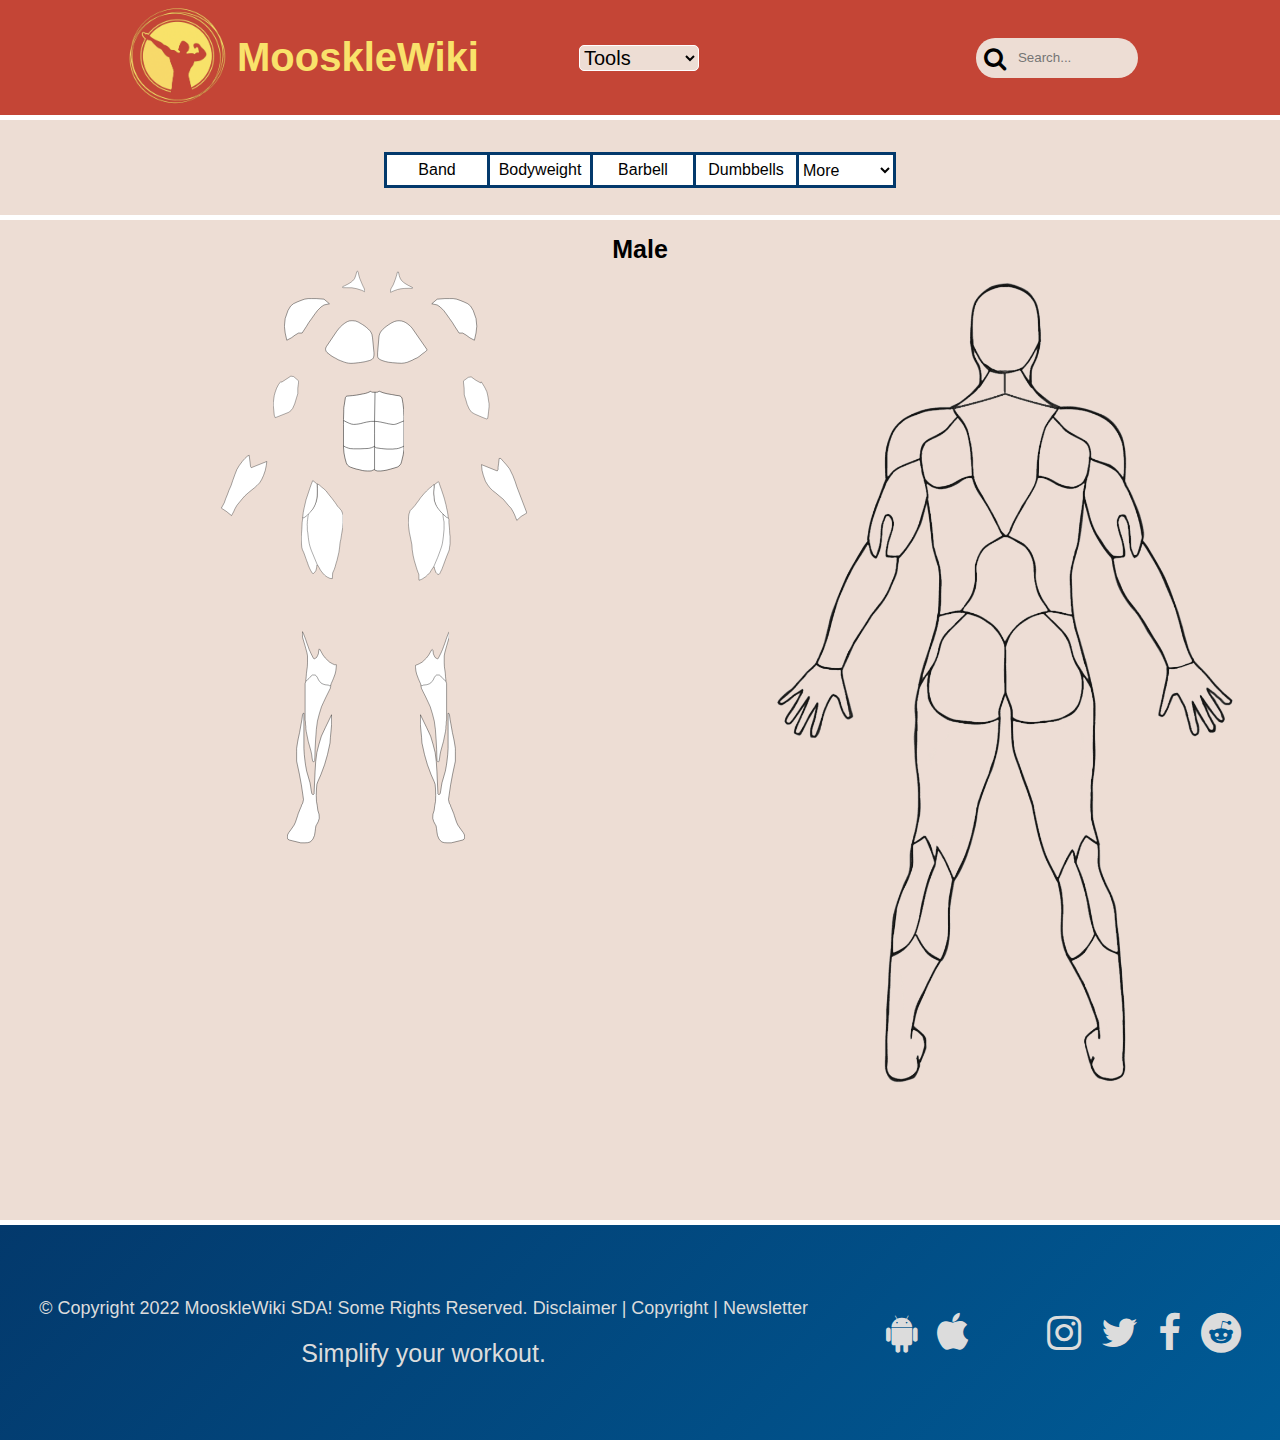
<file: muscle.html>
<!DOCTYPE html>
<html lang="en">
<head>
    <meta charset="UTF-8">
    <meta http-equiv="X-UA-Compatible" content="IE=edge">
    <meta name="viewport" content="width=device-width, initial-scale=1.0">
    <title>MooskleWiki</title>
    <link rel="icon" type="image/x-icon" href="./Screen_Shot_2022-08-16_at_16.37.59-removebg-preview.png">
    <link rel="stylesheet" href="./muscle.css">
    <link rel="stylesheet" href="https://cdnjs.cloudflare.com/ajax/libs/font-awesome/4.7.0/css/font-awesome.min.css">

</head>
<body>
    <div class="container">
        <header>
            <div class="logo">
                <div class="mnlogo">
                    <a href="./muscle.html"><img src="./Screen_Shot_2022-08-16_at_16.37.59-removebg-preview.png" alt="" class="MainLogo"></a>
                    <h1 style="color:#F9E26B; font-size: 40px;">MooskleWiki</h1>
                </div>
                <div class="menus">
                    <select name="" id="slct">
                        <option class="tools" value="">Tools</option>
                        <option class="tools" value="">Calorie</option>
                        <option class="tools" value="">Macro</option>
                    </select>
                </div>
            </div>
            <div class="searchContainer">
                <i style="font-size:24px" class="fa glass">&#xf002;</i>
                <input type="text" id="srch" placeholder="Search...">
            </div>
        </header>
        <main>
            <div class="topmain">
                
                <div class="type">
                    <div class="box">Band</div>
                    <div class="box">Bodyweight</div>
                    <div class="box">Barbell</div>
                    <div class="box">Dumbbells</div>
                    <select name="" class="BoxTwo">
                        <option value="">More</option>
                        <option value="">Featured</option>
                        <option value="">Ketllebells</option>
                        <option value="">Cables</option>
                        <option value="">Stretches</option>
                    </select>
                </div>
            </div>

            <div class="malefigures"> 
                <div class="sex">
                    <p class="huis pos">Male</p>
                </div>                
                
                <a href="./Traps.html">
                    <svg class="leftshouldermuscle" width="75" height="69" viewBox="0 0 75 69" fill="none"
                    xmlns="http://www.w3.org/2000/svg">
                    <path
                        d="M53 6L52.4594 3.11676C52.087 1.13064 49.5445 0.514237 48.3039 2.10931C48.1035 2.36693 47.9591 2.66355 47.88 2.98018L46 10.5L45.4653 12.6389C44.4904 16.5382 43.1632 20.3409 41.5 24C39.5104 27.3159 37.0523 30.3271 34.2017 32.9401L32.5 34.5L24.5 40L17.5 44L8.5 48.5L2.5 51C0.760554 51.9366 1.40632 54.5741 3.38172 54.6011L14.25 54.75L32.5 55C37.8262 55.6658 43.0963 56.7212 48.2681 58.1578L49.5 58.5L63.5178 62.8504C63.8389 62.95 64.1523 63.0725 64.4558 63.2171L73.5971 67.5701C74.0161 67.7696 74.5 67.4641 74.5 67L74.4515 66.6119C74.1509 64.2076 73.6657 61.8299 73 59.5L71 54.5L69 51L67.5 47.5L65 42L58 25L55.5 17L54 10.5L53 6Z"
                        fill="white" stroke="black" />
                    </svg>

                    <svg class="rightshouldermuscle" width="75" height="70" viewBox="0 0 75 70" fill="none"
                        xmlns="http://www.w3.org/2000/svg">
                        <path
                        d="M23 7L24.3731 2.60601C24.8021 1.23342 26.6609 1.03163 27.3744 2.28021C27.4576 2.42588 27.5181 2.58342 27.5538 2.74736L30 14L31.479 18.7329C32.1579 20.9053 33.057 23.0026 34.1623 24.9921C36.3644 28.9559 39.3503 32.4298 42.9383 35.2023L48.5 39.5L59.5 46L73.4124 52.9562C74.5078 53.5039 74.3583 55.1119 73.1808 55.4483C73.0609 55.4826 72.9367 55.5 72.8119 55.5H62L46.5 56L42.8133 56.2836C36.6191 56.7601 30.4858 57.8373 24.5 59.5L12 64L1.91037 68.5862C1.48403 68.78 1 68.4683 1 68V67.6401C1 65.2251 1.33657 62.822 2 60.5L4 55.5L6 52L8 48.5L11 43L17.5 26L20 18L22 11.5L23 7Z"
                        fill="white" stroke="black" />
                    </svg>
                </a>


                
                <a href="./Shoulders.html">
                    <svg class="leftshoulder" width="116" height="107" viewBox="0 0 116 107" fill="none"
                    xmlns="http://www.w3.org/2000/svg">
                    <path
                        d="M114 14L100.5 2.5L81 1H69.5H60.5L51.5 2.5L43 5.5L33 9.5L23.5 14L16.5 20L10 31L3 51L1 70.5L3 87.5L7 105.5L18.5 99.5L28 92.5L36.5 87.5H45.5L56.5 70.5L62 61.5L69.5 51L78 39L84 31L93 22L100.5 17L114 14Z"
                        fill="white" stroke="black" />
                    </svg>
                    <svg class="rightshoulder" width="116" height="107" viewBox="0 0 116 107" fill="none"
                        xmlns="http://www.w3.org/2000/svg">
                        <path
                            d="M2 14L15.5 2.5L35 1H46.5H55.5L64.5 2.5L73 5.5L83 9.5L92.5 14L99.5 20L106 31L113 51L115 70.5L113 87.5L109 105.5L97.5 99.5L88 92.5L79.5 87.5H70.5L59.5 70.5L54 61.5L46.5 51L38 39L32 31L23 22L15.5 17L2 14Z"
                            fill="white" stroke="black" />
                    </svg>
                </a>

                <a href="./Chest.html">
                    <svg class="boobs" width="255" height="108" viewBox="0 0 255 108" fill="none" xmlns="http://www.w3.org/2000/svg">
                        <path d="M29.4433 27.0186L3.35235 65.5878C0.272351 70.1409 0.971863 76.2596 5 80L12.5 86C15.824 88.6592 19.4197 90.9598 23.2271 92.8636L26.5 94.5L32.5 98L38.5 100.5L46.5 103.5L48.549 104.232C51.8408 105.407 55.2457 106.238 58.7091 106.71C62.5568 107.235 66.4523 107.314 70.3182 106.946L75 106.5L84 105.5L87.846 105.115C91.9433 104.706 96.0053 103.999 100 103C103.661 102.334 107.261 101.371 110.764 100.12L112.5 99.5L115.491 98.1403C117.135 97.3933 118.552 96.2266 119.602 94.7576C120.197 93.9239 120.665 93.0058 120.989 92.0339L121.221 91.3357C121.737 89.7887 122 88.1686 122 86.5379V81L118.396 43.6041C118.132 40.8718 117.666 38.163 117 35.5L116.483 33.9497C115.831 31.992 114.92 30.13 113.775 28.4129C112.927 27.1407 111.955 25.9555 110.874 24.8743L108 22L103 17.5L98.5 14L94 11L93.5796 10.7058C90.5307 8.57148 87.3288 6.66441 84 5L81.6075 3.80375C79.8744 2.93719 78.0516 2.2629 76.1718 1.79294C74.0652 1.2663 71.902 1 69.7306 1H68H65.411C63.8085 1 62.2108 1.17538 60.6464 1.52302C59.219 1.84021 57.8269 2.29915 56.4907 2.89301L56.0676 3.08108C54.6917 3.69259 53.3702 4.41986 52.1174 5.25505L48 8C44.3409 10.6612 40.9302 13.6483 37.8098 16.9247L36.2623 18.5496C33.7584 21.1786 31.4776 24.0114 29.4433 27.0186Z" fill="white"/>
                        <path d="M134.333 41.4776L131 81V89L131.099 89.9917C131.355 92.5462 132.669 94.8767 134.723 96.417C135.239 96.8046 135.796 97.1365 136.382 97.4072L142 100C147.321 101.995 152.822 103.47 158.428 104.405L159 104.5L168 105.5L181 106.5L191 107C195.324 106.667 199.609 105.938 203.799 104.82L205 104.5L211 102L217 99.5L222.5 96.5L227 94.5C228.983 93.8392 230.824 92.8134 232.429 91.4756L233 91L236 89L239.5 86C240.83 84.6699 242.288 83.4745 243.853 82.4311L244.5 82L247.5 80L250.5 77.5L252.708 75.7336C252.902 75.5785 253.075 75.3995 253.224 75.2009C253.986 74.1854 254.011 72.7963 253.287 71.7537L217 19.5L213.5 15.5L213.041 15.0414C211.017 13.0173 208.829 11.1638 206.5 9.5L201.5 6L201.216 5.82945C198.092 3.95541 194.687 2.59717 191.132 1.807L190.561 1.68025C188.526 1.22811 186.448 1 184.364 1C182.791 1 181.22 1.13 179.668 1.38867L178.69 1.55173C176.899 1.85012 175.135 2.2883 173.413 2.86226C171.144 3.61873 168.959 4.60751 166.892 5.81286L164 7.5L158.5 11L153.5 14.5L149 18L144 22.5L143.64 22.8599C141.225 25.2749 139.159 28.0146 137.5 31L136.369 33.5459C135.791 34.8462 135.326 36.1941 134.981 37.5746C134.661 38.8561 134.444 40.1613 134.333 41.4776Z" fill="white"/>
                        <path d="M29.4433 27.0186L3.35235 65.5878C0.272351 70.1409 0.971863 76.2596 5 80L12.5 86C15.824 88.6592 19.4197 90.9598 23.2271 92.8636L26.5 94.5L32.5 98L38.5 100.5L46.5 103.5L48.549 104.232C51.8408 105.407 55.2457 106.238 58.7091 106.71C62.5568 107.235 66.4523 107.314 70.3182 106.946L75 106.5L84 105.5L87.846 105.115C91.9433 104.706 96.0053 103.999 100 103C103.661 102.334 107.261 101.371 110.764 100.12L112.5 99.5L115.491 98.1403C117.135 97.3933 118.552 96.2266 119.602 94.7576C120.197 93.9239 120.665 93.0058 120.989 92.0339L121.221 91.3357C121.737 89.7887 122 88.1686 122 86.5379V81L118.396 43.6041C118.132 40.8718 117.666 38.163 117 35.5L116.483 33.9497C115.831 31.992 114.92 30.13 113.775 28.4129C112.927 27.1407 111.955 25.9555 110.874 24.8743L108 22L103 17.5L98.5 14L94 11L93.5796 10.7058C90.5307 8.57148 87.3288 6.66441 84 5L81.6075 3.80375C79.8744 2.93719 78.0516 2.2629 76.1718 1.79294C74.0652 1.2663 71.902 1 69.7306 1H68H65.411C63.8085 1 62.2108 1.17538 60.6464 1.52302C59.219 1.84021 57.8269 2.29915 56.4907 2.89301L56.0676 3.08108C54.6917 3.69259 53.3702 4.41986 52.1174 5.25505L48 8C44.3409 10.6612 40.9302 13.6483 37.8098 16.9247L36.2623 18.5496C33.7584 21.1786 31.4776 24.0114 29.4433 27.0186Z" stroke="black"/>
                        <path d="M134.333 41.4776L131 81V89L131.099 89.9917C131.355 92.5462 132.669 94.8767 134.723 96.417C135.239 96.8046 135.796 97.1365 136.382 97.4072L142 100C147.321 101.995 152.822 103.47 158.428 104.405L159 104.5L168 105.5L181 106.5L191 107C195.324 106.667 199.609 105.938 203.799 104.82L205 104.5L211 102L217 99.5L222.5 96.5L227 94.5C228.983 93.8392 230.824 92.8134 232.429 91.4756L233 91L236 89L239.5 86C240.83 84.6699 242.288 83.4745 243.853 82.4311L244.5 82L247.5 80L250.5 77.5L252.708 75.7336C252.902 75.5785 253.075 75.3995 253.224 75.2009C253.986 74.1854 254.011 72.7963 253.287 71.7537L217 19.5L213.5 15.5L213.041 15.0414C211.017 13.0173 208.829 11.1638 206.5 9.5L201.5 6L201.216 5.82945C198.092 3.95541 194.687 2.59717 191.132 1.807L190.561 1.68025C188.526 1.22811 186.448 1 184.364 1C182.791 1 181.22 1.13 179.668 1.38867L178.69 1.55173C176.899 1.85012 175.135 2.2883 173.413 2.86226C171.144 3.61873 168.959 4.60751 166.892 5.81286L164 7.5L158.5 11L153.5 14.5L149 18L144 22.5L143.64 22.8599C141.225 25.2749 139.159 28.0146 137.5 31L136.369 33.5459C135.791 34.8462 135.326 36.1941 134.981 37.5746C134.661 38.8561 134.444 40.1613 134.333 41.4776Z" stroke="black"/>
                    </svg>
                </a>

                

                <a href="./Biceps.html">
                    <svg class="leftbicep" width="83" height="134" viewBox="0 0 83 134" fill="none"
                    xmlns="http://www.w3.org/2000/svg">
                    <path
                    d="M56.5 1L65.5 2.5L81.5 16.5L80 27.5L78.5 39V56.5L75 67.5L72 77.5L68.5 89L62 103.5L52 114.5L7 132.5L4 124.5L2.5 108.5L1 94.5V85L2.5 73L4 62.5L7 51.5L11.5 39L17.5 27.5L25 18L27.5 20L56.5 1Z"
                    fill="white" stroke="black" />
                    </svg>

                    <svg class="rightbicep" width="82" height="134" viewBox="0 0 82 134" fill="none"
                        xmlns="http://www.w3.org/2000/svg">
                        <path
                            d="M16.5 2.5L25.5 1L40 11.5L55.5 20L57 16.5L61 22.5L66 30.5L69.5 37L74.5 47.5L77 57.5L78.5 66L80 76L81.5 85V94.5L80 108.5L78.5 122L77 131L74.5 132.5L69.5 131L59.5 127L48 122L37.5 117.5L27 111.5L19.5 101.5L13 87L9 73L4 57.5L3.5 35.5L1 14L16.5 2.5Z"
                            fill="white" stroke="black" />
                    </svg>
                </a>

                <a href="./boobs.html">
                    <svg class="sixpack" width="127" height="168" viewBox="0 0 127 168" fill="none"
                    xmlns="http://www.w3.org/2000/svg">
                    <path
                        d="M125 133.5L121.5 148C120.557 152.715 117.427 156.701 113.069 158.734L112.5 159L106 161L99 163L91.5 165L91.3523 165.034C87.1234 166.01 82.8273 166.667 78.5 167H72.5L71.182 166.854C69.1035 166.623 67.1331 165.806 65.5 164.5H64.7533C63.6184 164.5 62.5172 164.886 61.631 165.595C60.8922 166.186 60.0009 166.555 59.0606 166.66L56 167H51C47.3408 167 43.689 166.671 40.0888 166.016L40 166L34.5 164.5L27.5 163L21 161L15.5 159C11.1172 157.435 7.78394 153.815 6.58478 149.318L6.5 149L4 140L2 129.5L1 117V115V70.5V62.5V60.5L1.5 44.5V39.6098C1.5 36.5458 1.83533 33.491 2.5 30.5L4.95413 14.9572C5.26848 12.9663 6.98447 11.5 9 11.5L14 11L19.5 10.5L28 9.5L33.5 8.5L41 7L42.7862 6.70231C45.5888 6.2352 48.3396 5.49765 51 4.5L57.2408 1.82539C57.6671 1.64267 58.162 1.82394 58.3695 2.23882C58.4542 2.40835 58.5917 2.54582 58.7612 2.63059L59.6709 3.08541C60.2162 3.35806 60.8174 3.5 61.4271 3.5H66.5H69.4794C69.8259 3.5 70.1718 3.47137 70.5136 3.4144L72.1674 3.13878C72.7018 3.0497 73.1814 2.75815 73.5065 2.32468C74.0896 1.54724 75.1288 1.26946 76.022 1.65227L78 2.5L83 4.5C88.6587 6.1643 94.4346 7.40017 100.279 8.19711L102.5 8.5L110 10L116.027 10.7233C119.79 11.1748 122.709 14.2216 123 18L124.5 27L126 40V46L126.5 53.5V61.5V63V115.5V122.5L125 133.5Z"
                        fill="white" />
                    <path
                        d="M66.5 3.5H69.4794C69.8259 3.5 70.1718 3.47137 70.5137 3.4144L72.1674 3.13878C72.7018 3.0497 73.1814 2.75815 73.5065 2.32468V2.32468C74.0896 1.54724 75.1288 1.26946 76.022 1.65227L78 2.5L83 4.5V4.5C88.6587 6.1643 94.4346 7.40017 100.279 8.19711L102.5 8.5L110 10L116.027 10.7233C119.79 11.1748 122.709 14.2216 123 18V18L124.5 27L126 40V46L126.5 53.5V61.5V63M66.5 3.5L65.5 64M66.5 3.5H61.4271C60.8174 3.5 60.2162 3.35806 59.6709 3.08541L58.7612 2.63059C58.5917 2.54582 58.4542 2.40835 58.3695 2.23882V2.23882C58.162 1.82394 57.6672 1.64267 57.2408 1.82539L51 4.5V4.5C48.3396 5.49765 45.5888 6.2352 42.7862 6.70231L41 7L33.5 8.5L28 9.5L19.5 10.5L14 11L9 11.5V11.5C6.98447 11.5 5.26848 12.9663 4.95413 14.9572L2.5 30.5V30.5C1.83533 33.491 1.5 36.5458 1.5 39.6098V44.5L1 60.5V62.5M65.5 164.5H64.7533C63.6184 164.5 62.5172 164.886 61.631 165.595V165.595C60.8922 166.186 60.0009 166.555 59.0606 166.66L56 167H51V167C47.3408 167 43.689 166.671 40.0888 166.016L40 166L34.5 164.5L27.5 163L21 161L15.5 159V159C11.1172 157.435 7.78394 153.815 6.58478 149.318L6.5 149L4 140L2 129.5L1 117V115M65.5 164.5V164.5C67.1331 165.806 69.1035 166.623 71.182 166.854L72.5 167H78.5V167C82.8273 166.667 87.1234 166.01 91.3523 165.034L91.5 165L99 163L106 161L112.5 159L113.069 158.734C117.427 156.701 120.557 152.715 121.5 148V148L125 133.5L126.5 122.5V115.5M65.5 164.5V116M65.5 116L65.2546 116.061C64.0913 116.352 62.9774 116.814 61.9492 117.43V117.43C61.3177 117.809 60.6531 118.13 59.9636 118.389L59.1271 118.702C57.7128 119.233 56.2477 119.616 54.7548 119.845L53.2631 120.075C51.4238 120.358 49.5655 120.5 47.7045 120.5H45.5L35.5 121H22.5H22.0356C19.6815 121 17.3304 120.833 15 120.5V120.5L11 119.5L7 118L5.34082 117.378C3.78821 116.796 2.32655 115.995 1 115V115M65.5 116L66.2122 116.89C67.0476 117.934 68.2027 118.676 69.5 119V119V119C72.4963 119.666 75.536 120.118 78.5962 120.354L80.5 120.5L85 121L91.5 121.5H103.5L108 121V121C110.323 121 112.637 120.697 114.882 120.098L115.982 119.805C117.99 119.269 119.947 118.558 121.831 117.679L126.5 115.5M65.5 116V90V64M1 115V70.5V62.5M126.5 115.5V63M65.5 64H58.5L57.1062 64.1267C54.3729 64.3752 51.6627 64.8343 49 65.5V65.5L42.5 67L37 68.5L31.5 69.5L27.5 70V70C25.8406 70.3319 24.1447 70.443 22.4562 70.3304L21.8367 70.2891C18.9691 70.0979 16.1596 69.3907 13.5432 68.2015L12 67.5L6.5 65L2.87416 62.9856C2.30085 62.6671 1.65584 62.5 1 62.5V62.5M65.5 64H66.4587C68.4828 64 70.5035 64.1672 72.5 64.5V64.5L75.5 65L78.5 65.5L83 66.5L90 68L94 69L96.7174 69.3397C97.5712 69.4464 98.4156 69.6187 99.243 69.8551V69.8551C100.74 70.283 102.29 70.5 103.847 70.5H104.186C106.052 70.5 107.908 70.2276 109.696 69.6913L112 69L126.5 63"
                        stroke="black" />
                    </svg>
                </a>
            

                <a href="./Forearms.html">
                    <svg class="leftforearm" width="134" height="177" viewBox="0 0 134 177" fill="none" xmlns="http://www.w3.org/2000/svg">
                        <path d="M85.5 33.5L81.5 1L76 4L69 10.5L61.5 19L53 30.5L46 42L40.5 56L34 74L29 89L23 102.5L19 113.5L13.5 127L9.5 138.5L1 154L15 163L30.5 175.5L34 169L36.5 164.5L40.5 155.5L46 146L54.5 135.5L61.5 127L69 118.5L79 109.5L87.5 102.5L97 95L103.5 89L111.5 81L117.5 71.5L123 59.5L128 45L131 30.5L132.5 19L87.5 37L85.5 33.5Z" fill="white" stroke="black"/>
                        </svg>
    
                    <svg class="rightforearm" width="131" height="177" viewBox="0 0 131 177" fill="none" xmlns="http://www.w3.org/2000/svg">
                        <path d="M50 14L51.5 0.5H56L63 8.5L71.5 18L81 30L90.5 49.5L97 66.5L101.5 80.5L130 155L113.5 165L101.5 176L98.5 168.5L95.5 160.5L90.5 150.5L85.5 142L78 134L71.5 126L63 116L51.5 106.5L41.5 98L33 91.5L25.5 84L19 75.5L12.5 65L6.5 48L3 34.5L1.5 18L46 36L48.5 31.5V25.5L50 14Z" fill="white" stroke="black"/>
                        </svg>
                </a> 
                <!-- <svg class="lefthand" width="100" height="132" viewBox="0 0 100 132" fill="none"
                    xmlns="http://www.w3.org/2000/svg">
                    <path
                        d="M74 3L70.5 1L67.5 5.5L63.5 11.5L61 16L59 20.5L56.5 25L53.5 29.5L52 31.5L49.5 34L45.5 37L42.5 38.5L35.5 41L27 46L19.5 52L13.5 57L8.5 62L5 64.5L2.5 66L1.5 67L1 68V69L1.5 70.5H13H16L19 69L21 67.5L23 66.5L24.5 65.5L26.5 64.5L28 64V67V75.5L27.5 77.5L26 80L20.5 87.5L15.5 94.5L11 104.5L9.5 109.5L9 111.5L8.5 113L8 115L7.5 117V119L8 120L9 121L10 121.5H11H11.5L12.5 121L13.5 120.5L14.5 119.5L16 116L17 113.5L18 111.5L20 107.5L21.5 105L23.5 102L25 99.5L28 95L29 93L30.5 91L31 90L31.5 89.5L32 89L32.5 88.5H33L33.5 89L34 90L33.5 91L33 92L32.5 93L29.5 97.5L28 100.5L26.5 103.5L24.5 106.5L23 111L21.5 114.5L19.5 119.5L18.5 123.5L17.5 126V128L18 130L19 131L20.5 131.5H21.5H23L24 131L25 130L25.5 129.5L26 128.5L26.5 127.5L28 124.5L32 117L35.5 110L38 104L41 99L42 97L42.5 96L43 95L43.5 94.5L44 94H45L45.5 94.5V95L45 96L44.5 97.5L42.5 102.5L41 107L38 114L35.5 119.5L34 123L33 125L32.5 127V128V129L33 130.5L34 131H35.5H36.5H37.5L39 130L40 129L41 127.5L41.5 126.5L43.5 123.5L45 120.5L47 117L48 115L49.5 112.5L51.5 110L52.5 108L53 106L53.5 104L54.5 101L55 99L55.5 98L56 97L57 96L58 95.5L59 95L60 94.5H61L61.5 95L62 96V97V98L61 103L59.5 107.5L58.5 110.5L57.5 113L56.5 115L56 117V117.5V118V118.5V119V119.5V120V120.5V121V121.5L56.5 122L57 122.5H57.5H58H58.5H59H59.5L60.5 122L61.5 120.5L62 119.5L65 115L68 109L70.5 103.5L74.5 94.5L77.5 86.5L81 77.5L82.5 71.5L83.5 66.5L85 56.5L86 51.5L87 47L88.5 41L89.5 38L91 35L94.5 28.5L97 25L98.5 22.5L99 21.5L97 20L94 17L90.5 14L87.5 12L84 9.5L81 7.5L77.5 5L74 3Z"
                        fill="white" stroke="black" />
                </svg>  -->

                 <!-- <svg class="righthand" width="100" height="132" viewBox="0 0 100 132" fill="none"
                    xmlns="http://www.w3.org/2000/svg">
                    <path
                        d="M26 3L29.5 1L32.5 5.5L36.5 11.5L39 16L41 20.5L43.5 25L46.5 29.5L48 31.5L50.5 34L54.5 37L57.5 38.5L64.5 41L73 46L80.5 52L86.5 57L91.5 62L95 64.5L97.5 66L98.5 67L99 68V69L98.5 70.5H87H84L81 69L79 67.5L77 66.5L75.5 65.5L73.5 64.5L72 64V67V75.5L72.5 77.5L74 80L79.5 87.5L84.5 94.5L89 104.5L90.5 109.5L91 111.5L91.5 113L92 115L92.5 117V119L92 120L91 121L90 121.5H89H88.5L87.5 121L86.5 120.5L85.5 119.5L84 116L83 113.5L82 111.5L80 107.5L78.5 105L76.5 102L75 99.5L72 95L71 93L69.5 91L69 90L68.5 89.5L68 89L67.5 88.5H67L66.5 89L66 90L66.5 91L67 92L67.5 93L70.5 97.5L72 100.5L73.5 103.5L75.5 106.5L77 111L78.5 114.5L80.5 119.5L81.5 123.5L82.5 126V128L82 130L81 131L79.5 131.5H78.5H77L76 131L75 130L74.5 129.5L74 128.5L73.5 127.5L72 124.5L68 117L64.5 110L62 104L59 99L58 97L57.5 96L57 95L56.5 94.5L56 94H55L54.5 94.5V95L55 96L55.5 97.5L57.5 102.5L59 107L62 114L64.5 119.5L66 123L67 125L67.5 127V128V129L67 130.5L66 131H64.5H63.5H62.5L61 130L60 129L59 127.5L58.5 126.5L56.5 123.5L55 120.5L53 117L52 115L50.5 112.5L48.5 110L47.5 108L47 106L46.5 104L45.5 101L45 99L44.5 98L44 97L43 96L42 95.5L41 95L40 94.5H39L38.5 95L38 96V97V98L39 103L40.5 107.5L41.5 110.5L42.5 113L43.5 115L44 117V117.5V118V118.5V119V119.5V120V120.5V121V121.5L43.5 122L43 122.5H42.5H42H41.5H41H40.5L39.5 122L38.5 120.5L38 119.5L35 115L32 109L29.5 103.5L25.5 94.5L22.5 86.5L19 77.5L17.5 71.5L16.5 66.5L15 56.5L14 51.5L13 47L11.5 41L10.5 38L9 35L5.5 28.5L3 25L1.5 22.5L1 21.5L3 20L6 17L9.5 14L12.5 12L16 9.5L19 7.5L22.5 5L26 3Z"
                        fill="white" stroke="black" />
                  -->
                </svg>
                 

                 <a href="./Quads.html">
                    <svg class="leftthigh" width="130" height="303" viewBox="0 0 130 303" fill="none" xmlns="http://www.w3.org/2000/svg">
                        <path d="M50 14V11L52.5 12L57.5 15.5L63.5 21L70 26L77.5 33L83 40.5L95.5 56L100 62L104.5 68L109 74.5L112.5 80L117 84.5L120.5 88.5L124.5 93.5L126.5 98L128 102.5L129.5 108V119.5V130L129 136L128.5 145.5L125.5 163L124.5 169L123.5 175.5L122.5 182L121 188.5L120 194L119.5 199.5L119 205.5L118 212L116.5 222.5L114 233L111 246L108 255.5L105.5 265L102.5 274L98.5 283L97.5 285L96.5 302.5H92L87 301L82 298.5L77 295.5L73 292L69 288L64 282L61 278L58.5 274L56.5 270L55 267.5L53.5 265L52 262.5L50.5 261H49L48.5 265.5L48 269.5L47 273.5L46 277L45.5 278.5L44.5 280L43.5 281.5L42.5 283L40.5 285L39 286.5L37 287L35.5 286.5L33 283L30 278L28 274L26.5 271L25 267.5L23 263L20.5 255.5L17.5 247.5L15 240.5L12 232L8.5 222.5L4.5 214L2.5 206.5L1.5 196L1 183.5V174L1.5 164L2.5 152L3 141.5L3.5 130L4.5 122.5L5.5 114.5L9.5 113L15 109.5L23 103L28 97L32.5 92L38 85L43 75.5L46 68L48 62L50 51L50.5 41V25V19.5L50 14Z" fill="white"/>
                        <path d="M23 103L28 97L32.5 92L38 85L43 75.5L46 68L48 62L50 51L50.5 41V25V19.5L50 14V11L52.5 12L57.5 15.5L63.5 21L70 26L77.5 33L83 40.5L95.5 56L100 62L104.5 68L109 74.5L112.5 80L117 84.5L120.5 88.5L124.5 93.5L126.5 98L128 102.5L129.5 108V119.5V130L129 136L128.5 145.5L125.5 163L124.5 169L123.5 175.5L122.5 182L121 188.5L120 194L119.5 199.5L119 205.5L118 212L116.5 222.5L114 233L111 246L108 255.5L105.5 265L102.5 274L98.5 283L97.5 285L96.5 302.5H92L87 301L82 298.5L77 295.5L73 292L69 288L64 282L61 278L58.5 274L56.5 270L55 267.5L53.5 265L52 262.5L50.5 261M23 103L15 109.5L9.5 113L5.5 114.5L4.5 122.5L3.5 130L3 141.5L2.5 152L1.5 164L1 174V183.5L1.5 196L2.5 206.5L4.5 214L8.5 222.5L12 232L15 240.5L17.5 247.5L20.5 255.5L23 263L25 267.5L26.5 271L28 274L30 278L33 283L35.5 286.5L37 287L39 286.5L40.5 285L42.5 283L43.5 281.5L44.5 280L45.5 278.5L46 277L47 273.5L48 269.5L48.5 265.5L49 261H50.5M23 103L22 108L21 115.5L20.5 120.5L19.5 126.5V131L19 136L19.5 143V153.5L21 162L22.5 176L23.5 183.5L25.5 195.5L27.5 203L31.5 215L50.5 261" stroke="black"/>
                        <path d="M47.6677 10.0996L36.6323 1.10779C36.5467 1.03807 36.4397 1 36.3294 1C36.1309 1 35.953 1.12221 35.8818 1.30741L31 14L28 22.5L20.5 45L15.5 60L10 84L7 98.5L5.10093 115.117C5.04715 115.587 5.41522 116 5.88892 116C5.96261 116 6.03595 115.99 6.10681 115.969L7.60638 115.541C8.86031 115.183 10.047 114.621 11.1192 113.879L16 110.5L19.5 107.5C22.4954 104.837 25.2778 101.944 27.8216 98.8476L35.5 89.5C38.8203 84.8515 41.5474 79.8067 43.6179 74.4826L44 73.5C45.9951 68.1798 47.4581 62.6749 48.3676 57.0662L48.7194 54.8968C49.5718 49.6408 50 44.3247 50 39V24.5L49.5292 16.0262C49.5098 15.6763 49.525 15.3252 49.5745 14.9783C49.8385 13.1302 49.1149 11.2788 47.6677 10.0996Z" fill="white" stroke="black"/>
                        </svg>
    
                    <svg class="rightthigh" width="130" height="306" viewBox="0 0 130 306" fill="none" xmlns="http://www.w3.org/2000/svg">
                            <path d="M81.2894 10.3861L92.3321 1.79723C93.195 1.12613 94.4561 1.41219 94.9449 2.38989C94.9816 2.4632 95.013 2.53903 95.0389 2.61679L95.5 4L96.5 7.5C97.4984 9.8296 98.3088 12.2353 98.9235 14.6942L99 15L102.5 24.5L109.5 45.5L112.5 55.5L114.5 63.5L116.5 71L117.5 75.5L118.5 80.5L119.5 85L121 91.5L122 97L123 103.5L123.5 108.5L123.965 112.687C123.988 112.893 123.966 113.102 123.9 113.299C123.672 113.985 122.968 114.394 122.258 114.252L121.58 114.116C121.2 114.04 120.846 113.866 120.555 113.61L117 110.5L111.5 106L107.5 102L102.5 97C101.5 96 99 93 98.5 92.5C98.1 92.1 96 89.3333 95 88L92 84L88 78L87.6213 77.2426C86.2089 74.4178 84.9987 71.4962 84 68.5C82.3392 64.182 81.1976 59.6818 80.5993 55.0943L80 50.5L79 35.5L79.5 25.5L80.5 16.5V12C80.5 11.369 80.7913 10.7734 81.2894 10.3861Z" fill="white" stroke="black"/>
                            <path d="M37 303.5L34 304.5L33.5 299V294V288.5L33 285L31.5 282L28 272.5L25.5 264.5L19.5 244.5L16 229.5L13 211L12 195.5L9 180.5L7 170.5L4 156.5L2 140L1 128L1.5 116.5L2 107.5L3 100.5L5.5 94.5L6 91L12.5 84.5L21.5 74.5L26.5 67.5L33 59L38.5 51L48.5 39L57 30L66 21.5L73.5 15.5L77 12L79 10.5L80.5 10L80 21L79 31.5V39.5L80 47.5L80.5 54L81.5 61L83.5 66.5L85.5 72L91.5 82.5L103.5 97L107.5 100.75L111.5 104.5L119 111L124.5 113.5L126 117V127.5L127.5 143.5L128 151.5L128.5 161.5L129.5 170V191.5L129 196.5L128 203L127 211L125 216.5L119.5 230L113.5 246L109.5 257L105.5 267.5L103.5 272.5L101 277L99.5 280.5L98 283.5L96 286L94 286.5L91.5 286L88.5 283.5L86.5 281.5L84 275.5L82 270L80.5 263.5H79L75.5 268L71 275L67 281.5L60 288.5L54 294L44 300.5L41 302L37 303.5Z" fill="white"/>
                            <path d="M79 263.5L75.5 268L71 275L67 281.5L60 288.5L54 294L44 300.5L41 302L37 303.5L34 304.5L33.5 299V294V288.5L33 285L31.5 282L28 272.5L25.5 264.5L19.5 244.5L16 229.5L13 211L12 195.5L9 180.5L7 170.5L4 156.5L2 140L1 128L1.5 116.5L2 107.5L3 100.5L5.5 94.5L6 91L12.5 84.5L21.5 74.5L26.5 67.5L33 59L38.5 51L48.5 39L57 30L66 21.5L73.5 15.5L77 12L79 10.5L80.5 10L80 21L79 31.5V39.5L80 47.5L80.5 54L81.5 61L83.5 66.5L85.5 72L91.5 82.5L103.5 97L107.5 100.75M79 263.5H80.5L82 270L84 275.5L86.5 281.5L88.5 283.5L91.5 286L94 286.5L96 286L98 283.5L99.5 280.5L101 277L103.5 272.5L105.5 267.5L109.5 257L113.5 246L119.5 230L125 216.5L127 211L128 203L129 196.5L129.5 191.5V170L128.5 161.5L128 151.5L127.5 143.5L126 127.5V117L124.5 113.5L119 111L111.5 104.5L107.5 100.75M79 263.5L91.5 234L99.5 212.5L104 199L106 190.5L107.5 180.5L109 168.5L111 148V136.5V125L110 121L109 115L108 108.5V104L107.5 100.75" stroke="black"/>
                            </svg>
                 </a>

                <svg class="leftkalf" width="94" height="357" viewBox="0 0 94 357" fill="none"
                    xmlns="http://www.w3.org/2000/svg">
                    <path
                        d="M1 2L3.5 6.5L6.5 14L10 23.5L13.5 34L16.5 42L19.5 50.5L22 56L24.5 61.5L28 68.5L29.5 71.5L31.5 75L32.5 76H33.5L34.5 75.5L36.5 74.5L38 73.5L39.5 72.5L40.5 71L42.5 67L44.5 62.5L45 57.5L46 52L47 49L48.5 50.5L49.5 52L57 65.5L63.5 74L75 85L83 89.5L88.5 92H91.5H93.5V94L93 100L92 109L90 117.5L85.5 129.5L83 135.5L79.5 143.5L78 148.5V151.5L76.5 157.5L74.5 161L73.5 163.5L65.5 179.5L58 195.5L53 206.5L47 226L42 245.5L39 268L37 296.5L35.5 323.5L35 343.5L34.5 351V353L33.5 355L32.5 356H30.5L29 354.5L27.5 346L26.5 337.5L24.5 327.5L17 300.5L13 281L11.5 273.5L10.5 266V260.5L9.5 253.5V247.5L8.5 242.5V143.5L10.5 136.5V135V133L11 129L11.5 124L12 116.5L12.5 112L14.5 97.5L15 87V68L13.5 59.5L10.5 48.5L8 39.5L5.5 31L1.5 17.5L1 9V2Z"
                        fill="white" />
                    <path
                        d="M78 148.5L79.5 143.5L83 135.5L85.5 129.5L90 117.5L92 109L93 100L93.5 94V92H91.5H88.5L83 89.5L75 85L63.5 74L57 65.5L49.5 52L48.5 50.5L47 49L46 52L45 57.5L44.5 62.5L42.5 67L40.5 71L39.5 72.5L38 73.5L36.5 74.5L34.5 75.5L33.5 76H32.5L31.5 75L29.5 71.5L28 68.5L24.5 61.5L22 56L19.5 50.5L16.5 42L13.5 34L10 23.5L6.5 14L3.5 6.5L1 2V9L1.5 17.5L5.5 31L8 39.5L10.5 48.5L13.5 59.5L15 68V87L14.5 97.5L12.5 112L12 116.5L11.5 124L11 129L10.5 133V135V136.5M78 148.5L77 149.5H75.5L74 148.5L71.5 147.5L67 147L63 146.5L59.5 145.5L54.5 143.5L51.5 141.5L48.5 138L45 133.5L42 127L38.5 122C37.6667 121.333 35.9 120 35.5 120C35.1 120 30.6667 120 28.5 120L25 122.5L22 126L19 129.5L15.5 132.5L11.5 136L10.5 136.5M78 148.5V151.5L76.5 157.5L74.5 161L73.5 163.5L65.5 179.5L58 195.5L53 206.5L47 226L42 245.5L39 268L37 296.5L35.5 323.5L35 343.5L34.5 351V353L33.5 355L32.5 356H30.5L29 354.5L27.5 346L26.5 337.5L24.5 327.5L17 300.5L13 281L11.5 273.5L10.5 266V260.5L9.5 253.5V247.5L8.5 242.5V143.5L10.5 136.5"
                        stroke="black" />
                </svg>

                <svg class="rightkalf" width="94" height="357" viewBox="0 0 94 357" fill="none"
                    xmlns="http://www.w3.org/2000/svg">
                    <path
                        d="M93.5 2L91 6.5L88 14L84.5 23.5L81 34L78 42L75 50.5L72.5 56L70 61.5L66.5 68.5L65 71.5L63 75L62 76H61L60 75.5L58 74.5L56.5 73.5L55 72.5L54 71L52 67L50 62.5L49.5 57.5L48.5 52L47 50.5L45 52L44.5 53L37.5 65.5L31 74L19.5 85L11.5 89.5L6 92L3 93L1 94V95.5L1.5 100L2.5 109L4.5 117.5L9 129.5L11.5 135.5L15 143.5L16.5 148.5V151.5L18 157.5L20 161L21 163.5L29 179.5L36.5 195.5L41.5 206.5L47.5 226L52.5 245.5L55.5 268L57.5 296.5L59 323.5L59.5 343.5L60 351V353L61 355L62 356H64L65.5 354.5L67 346L68 337.5L70 327.5L77.5 300.5L81.5 281L83 273.5L84 266V260.5L85 253.5V247.5L86 242.5V143.5L84 136.5V135V133L83.5 129L83 124L82.5 116.5L82 112L80 97.5L79.5 87V68L81 59.5L84 48.5L86.5 39.5L89 31L93 17.5L93.5 9V2Z"
                        fill="white" />
                    <path
                        d="M16.5 148.5L15 143.5L11.5 135.5L9 129.5L4.5 117.5L2.5 109L1.5 100L1 95.5V94L3 93L6 92L11.5 89.5L19.5 85L31 74L37.5 65.5L44.5 53L45 52L47 50.5L48.5 52L49.5 57.5L50 62.5L52 67L54 71L55 72.5L56.5 73.5L58 74.5L60 75.5L61 76H62L63 75L65 71.5L66.5 68.5L70 61.5L72.5 56L75 50.5L78 42L81 34L84.5 23.5L88 14L91 6.5L93.5 2V9L93 17.5L89 31L86.5 39.5L84 48.5L81 59.5L79.5 68V87L80 97.5L82 112L82.5 116.5L83 124L83.5 129L84 133V135V136.5M16.5 148.5L17.5 149.5H19L20.5 148.5L23 147.5L27.5 147L31.5 146.5L35 145.5L40 143.5L43 141.5L46 138L49.5 133.5L52.5 127L56 122C56.8333 121.333 58.6 120 59 120C59.4 120 63.8333 120 66 120L69.5 122.5L72.5 126L75.5 129.5L79 132.5L83 136L84 136.5M16.5 148.5V151.5L18 157.5L20 161L21 163.5L29 179.5L36.5 195.5L41.5 206.5L47.5 226L52.5 245.5L55.5 268L57.5 296.5L59 323.5L59.5 343.5L60 351V353L61 355L62 356H64L65.5 354.5L67 346L68 337.5L70 327.5L77.5 300.5L81.5 281L83 273.5L84 266V260.5L85 253.5V247.5L86 242.5V143.5L84 136.5"
                        stroke="black" />
                </svg> 

                <a href="./Calves.html">
                    <svg class="rightleg" width="114" height="332" viewBox="0 0 114 332" fill="none"
                    xmlns="http://www.w3.org/2000/svg">
                    <path
                        d="M43 91V1L41.5 1.5L40.5 2.5L39.5 5L38 17L36 28L32 50.5L28.5 66.5L27 74.5L24.5 90.5V99V123L26.5 132.5L31.5 156L36.5 183L38.5 196.5L40.5 210L42 221L40 230L38.5 232.5L37 235L36.5 238L35 241L28.5 257L27 262L21.5 278.5L18 286L10 297.5L4.5 305L2 309.5L1 313.5V319L2.5 322L6.5 324L14.5 326L35 331H45.5L53 330.5L59.5 328.5L66 321.5L70 312L71.5 302.5L72.5 295L73.5 288L75.5 284.5L79.5 277L82 269V265L81.5 258L78.5 248.5L77 236.5L75 225.5L74.5 210.5L75 194L76 182L78.5 175L86 158L95.5 132.5L103 106.5L109.5 77L110.5 62.5L113.5 30.5V5L97.5 38L87.5 59.5L81.5 79.5L76 101L73 124.5L71.5 148.5L69 202.5V206L67.5 208H65.5L64 207L63 205L61.5 197L60 186.5L58.5 178L50 148.5L47.5 135L46 124.5L44 106.5L43 91Z"
                        fill="white" stroke="black" />
                    </svg> 

                    <svg class="leftleg" width="114" height="332" viewBox="0 0 114 332" fill="none"
                    xmlns="http://www.w3.org/2000/svg">
                    <path
                        d="M71.5 91V1L73 1.5L74 2.5L75 5L76.5 17L78.5 28L82.5 50.5L86 66.5L87.5 74.5L90 90.5V99V123L88 132.5L83 156L78 183L76 196.5L74 210L72.5 221L74.5 230L76 232.5L77.5 235L78 238L79.5 241L86 257L87.5 262L93 278.5L96.5 286L104.5 297.5L110 305L112.5 309.5L113.5 313.5V319L112 322L108 324L100 326L79.5 331H69L61.5 330.5L55 328.5L48.5 321.5L44.5 312L43 302.5L42 295L41 288L39 284.5L35 277L32.5 269V265L33 258L36 248.5L37.5 236.5L39.5 225.5L40 210.5L39.5 194L38.5 182L36 175L28.5 158L19 132.5L11.5 106.5L5 77L4 62.5L1 30.5V5L17 38L27 59.5L33 79.5L38.5 101L41.5 124.5L43 148.5L45.5 202.5V206L47 208H49L50.5 207L51.5 205L53 197L54.5 186.5L56 178L64.5 148.5L67 135L68.5 124.5L70.5 106.5L71.5 91Z"
                        fill="white" stroke="black" />
                </svg>
                </a>  

                <div class="female">
                    <img src="./photos/back.png" alt="" id="em">
                </div>

            </div> 

        </main>
        <footer>
            <div class="copyRight">
                <div class="copy">
                    © Copyright 2022 MooskleWiki SDA!
                    Some Rights Reserved.
                    Disclaimer | Copyright | Newsletter
                </div>
                <div class="uria">
                    Simplify your workout.
                </div>
            </div>
            <div class="android">
                <div class="system fa and">&#xf17b;</div>
                <div class="system fa ip">&#xf179;</div>
            </div>
            <div class="supports">
                <p class="app fa insta">&#xf16d;</p>
                <p class="app fa twitter">&#xf099;</p>
                <p class="app fa face">&#xf09a;</p>
                <p class="app fa red">&#xf1a1;</p>
            </div>
        </footer>
    </div>
</body>
</html>
</file>
<file: muscle.css>
* {
    margin: 0;
    padding: 0;
    font-family: 'Trebuchet MS', 'Lucida Sans Unicode', 'Lucida Grande', 'Lucida Sans', Arial, sans-serif;
}
.container {
    width: 100vw;
    height: 100vh;
    display: grid;
    grid-template-rows: 120px 1100px 220px;
}
header {
    grid-row: 1 / 2;
    background-color: #C44536;
    position: sticky;
    top: 0px;
    display: flex;
    justify-content: space-around;
    border-bottom: 5px solid white;
    z-index: 1;
}
.searchContainer {
    width: 200px;
    display: flex;
    justify-content: center;
    align-items: center;
    transition: 1s;
}
.glass {
    color: black;
    padding: 8px;
    background-color: #EDDDD4;
    border-radius: 50% 0 0 50%;
    position: relative;
    left: 8px;
}
#srch {
    outline: none;
    border: 0;
    border-radius: 0 20px 20px 0px ;
    width: 120px;
    height: 40px;
    padding-left: 12px;
    background-color: #EDDDD4;    
    color: black;
    transition: 1s;
}
.MainLogo {
    width: 100px;
    height: 100px;
    justify-content: center;
    align-items: center;
}
.mnlogo:hover {
    cursor: pointer;
}
.logo {
    display: flex;
    gap: 100px;
}
.menus {
    display: flex;
    justify-content: center;
    align-items: center;
    gap:80px;
}
#Search {
    width: 50px;
    height: 50px;
    background-color: #194350;
    outline: none;
    border: 0px;
    border-radius: 50%;
    color: white;

}
#slct {
    background-color: #EDDDD4;
    border-radius: 5px;
    border: 1px solid white;
    width: 120px;
    font-size: 20px;
    color:black;
    transition: 0.5s;
}
#slct:hover {
    box-shadow: 0px 0px 25px #bdeaee ;
}
.mnlogo {
    display: flex;
    justify-content: center;
    align-items: center;
    gap: 10px;
}
footer {
    grid-row: 3 / 4;
    border-top: 5px solid white;
    background: linear-gradient(-45deg , #005b96, #03396c);
    display: flex;
    justify-content: space-around;
}
.system {
    font-size: 40px !important;
    color: gainsboro;
}
.app {
    font-size: 40px !important;
    color: gainsboro;
}
.copyRight {
    display: flex;
    flex-direction: column;
    justify-content: center;
    align-items: center;
    gap: 20px;
}
.android {
    display: flex;
    justify-content: center;
    align-items: center;
    gap: 20px;
    cursor: pointer;
}
.supports {
    display: flex;
    justify-content: center;
    align-items: center;
    gap: 20px;
    cursor: pointer;
}
.copy {
    font-size: 18px;
    color: gainsboro;
    font-family: 'Trebuchet MS', 'Lucida Sans Unicode', 'Lucida Grande', 'Lucida Sans', Arial, sans-serif;
}
.uria {
    font-size: 25px;
    color: gainsboro;
    font-family: 'Trebuchet MS', 'Lucida Sans Unicode', 'Lucida Grande', 'Lucida Sans', Arial, sans-serif;
}
.insta {
    transition: 0.5s;
}
.twitter {
    transition: 0.5s;
}
.face {
    transition: 0.5s;
}
.red {
    transition: 0.5s;
}
.insta:hover {
    color: #FC4F4F;
}
.twitter:hover {
    color: #63ace5;
}
.face:hover {
    color: #4b86b4;
}
.red:hover {
    color:  #f37736 ;
}
.and {
    transition: 0.5s;
}
.ip {
    transition: 0.5s;
}
.and:hover {
    color: #7bc043 ; 
}
.ip:hover {
    color: black;
}
main {
    grid-row: 2 / 3;
    display: grid;
    grid-template-rows: 100px auto;
    background-color: #EDDDD4;
    z-index: 0;
}
.sex {
    display: flex;
    justify-content: center;
    padding-top: 15px;
}
.huis {
    color: black;
    font-weight: bold;
    font-size: 25px;
    font-family: Impact, Haettenschweiler, 'Arial Narrow Bold', sans-serif;
    cursor: pointer;
    transition: 0.4s;   
    font-family: 'Segoe UI', Tahoma, Geneva, Verdana, sans-serif;
}
#em {
    width: 500px;
    height: auto;
}
.huis:hover {
    color: #005b96;
}
.topmain {
    display: flex;
    justify-content: space-between;
    background-color: #EDDDD4;
    border-bottom: 5px solid white;
}
.type {
    width: 100vw;
    height: 100px;
    display: flex;
    justify-content: center;
    align-items: center;
}
.box {
    width: 100px;
    height: 30px;
    background-color: white;
    border: 3px solid #03396c;
    border-right: 0px;
    display: flex;
    justify-content: center;
    align-items: center;
    transition: 0.2s;
    cursor: pointer;
}   
.box:hover {
    background-color: gainsboro;
}
.BoxTwo {
    cursor: pointer;
    width: 100px;
    height: 36px;
    background-color: white;
    border: 3px solid #03396c;
    font-size: 16px;
    display: flex;
    justify-content: center;
    align-items: center;
    transition: 0.2s;
}
.BoxTwo:hover {
    background-color: gainsboro;
}
/* .leftshouldermuscle:hover{
    transform: scale(1.2); */
    .leftshouldermuscle {

        position: absolute;
        top: 27.4%;
        left: 26.7%;
        transition: 0.5s;
        width: 1.8%;
    }

    .rightshouldermuscle {
    
        position: absolute;
        top: 27.4%;
        left: 30.48%;
        width: 1.8%;
        transition: 0.5s;
    
    }
    
    .leftshoulder {
    
        position: absolute;
        top: 29.6%;
        left: 22.2%;
        width: 3.61%;
        transition: 0.5s;
    }
    
    .rightshoulder {
    
        position: absolute;
        top: 29.6%;
        left: 33.7%;
        width: 3.61%;
        transition: 0.5s;
    
    }
    
    .boobs {
    
        position: absolute;
        top: 32%;
        left: 25.4%;
        width: 8%;
        transition: 0.5s;
    }
    
    .leftbicep {
    
        position: absolute;
        top: 36.68%;
        left: 21.3%;
        width: 2.05%;
        transition: 0.5s;
    }
    
    .rightbicep {
    
        position: absolute;
        top: 36.78%;
        left: 36.2%;
        width: 2.05%;
        transition: 0.5s;
    
    }
    
    .leftforearm {
    
        position: absolute;
        top: 44.1%;
        left: 17.3%;
        width: 3.62%;
        transition: 0.5s;
    
    }
    
    .rightforearm {
    
        position: absolute;
        top: 44.5%; 
        left: 37.6%;
        width: 3.61%;
        transition: 0.5s;
    
    }
    
    .sixpack {
    
        position: absolute;
        top: 38.5%;
        left: 26.8%;
        width: 4.78%;
        transition: 0.5s;
    
    }
    
    
    
    .leftthigh {
    
        position: absolute;
        top: 42%;
        left: 23.5%;
        width: 3.3%;
        transition: 0.5s;
        z-index: 1;
    
    }
    
    .rightthigh {
    
        position: absolute;
        top: 42%;
        left: 31.9%;
        width: 3.3%;
        transition: 0.5s;
        z-index: 1;
    }
    
    .leftkalf {
    
        position: absolute;
        top: 57.5%;
        left: 23.6%;
        width: 2.7%;
        transition: 0.5s;
        z-index: 0;
    
    }
    
    .rightkalf {
    
        position: absolute;
        top: 57.5%;
        left: 32.4%;
        width: 2.7%;
        transition: 0.5s;
        z-index: 0;
    }
    
    .rightleg {
    
        position: absolute;
        top: 68%;
        left: 22.4%;
        width: 3.5%;
        transition: 0.5s;
    }
    
    .leftleg {
    
        position: absolute;
        top: 68%;
        left: 32.8%;
        width: 3.5%;
        transition: 0.5s;
    
    }
    .female {
        position: absolute;
        top: 28 .4%;
        left: 59%;
    }

.leftshouldermuscle:hover {
    transform: scale(1.2);
}
.rightshouldermuscle:hover {
    transform: scale(1.2);
}
.leftshoulder:hover {
    transform: scale(1.2);
}
.rightshoulder:hover {
    transform: scale(1.2);
}
.boobs:hover {
    transform: scale(1.2);
}
.leftbicep:hover {
    transform: scale(1.2);
}
.rightbicep:hover {
    transform: scale(1.2);
}
.sixpack:hover {
    transform: scale(1.2);
}.rightforearm:hover {
    transform: scale(1.2);
}.leftthigh:hover {
    transform: scale(1.2);
}.rightthigh:hover {
    transform: scale(1.2);
}
.rightleg:hover {
    transform: scale(1.2);
}
.leftleg:hover {
    transform: scale(1.2);
}
.rightthigh:hover {
    transform: scale(1.2);
}
.rightthigh:hover {
    transform: scale(1.2);
}
.rightthigh:hover {
    transform: scale(1.2);
}
.rightthigh:hover {
    transform: scale(1.2);
}
.leftforearm:hover {
    transform: scale(1.2);
}
</file>
